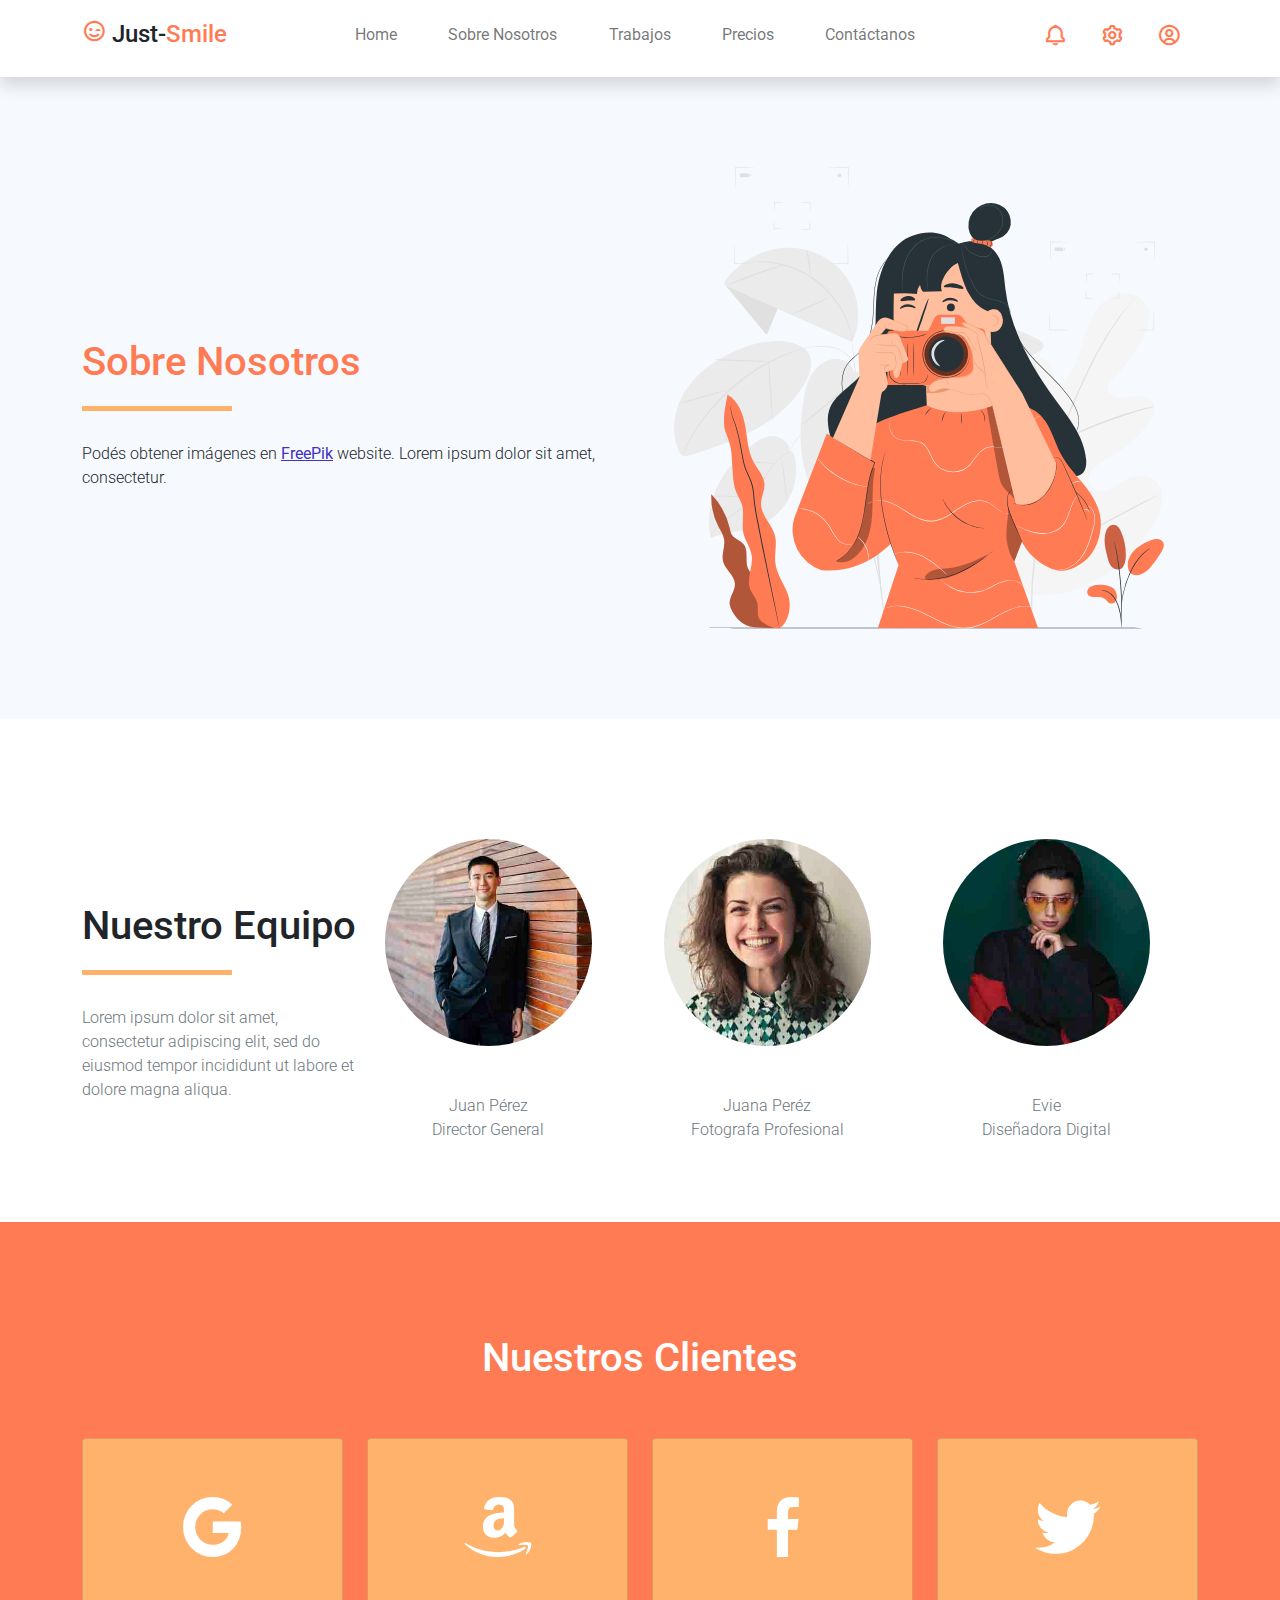
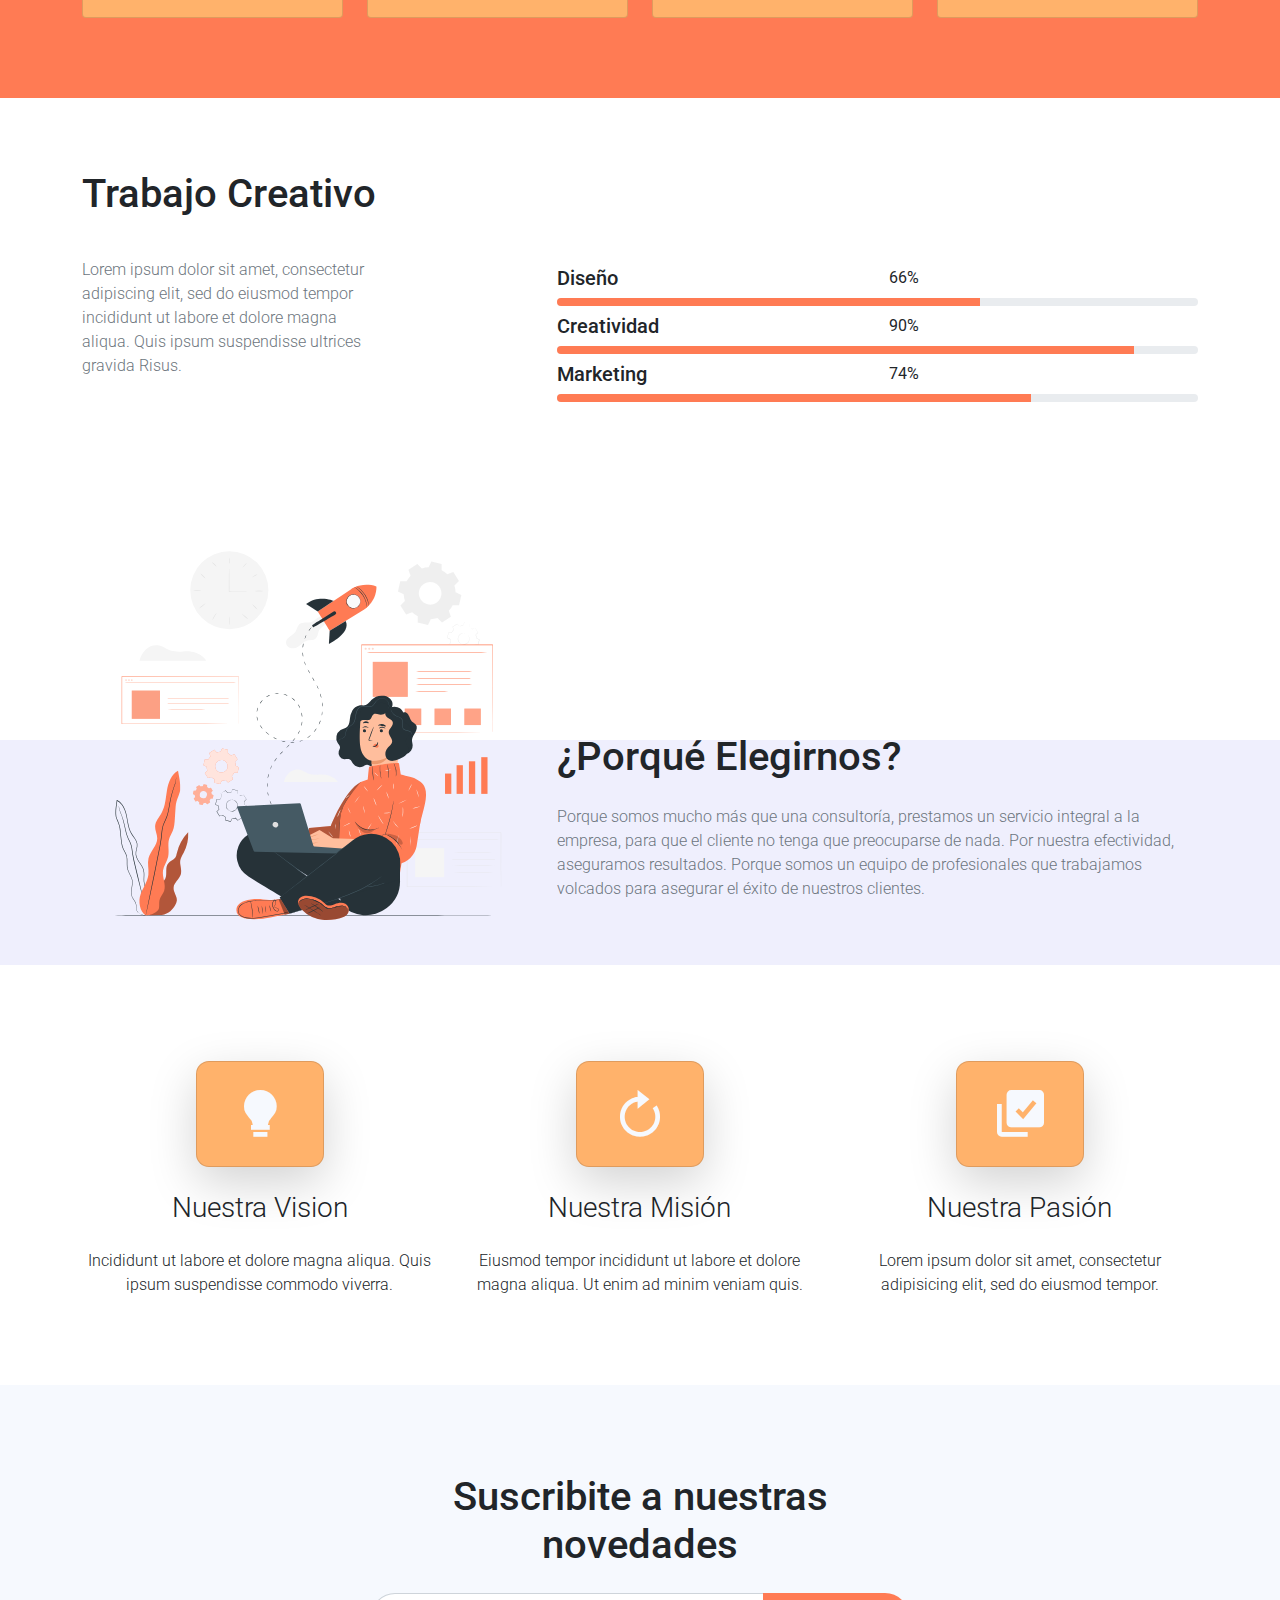
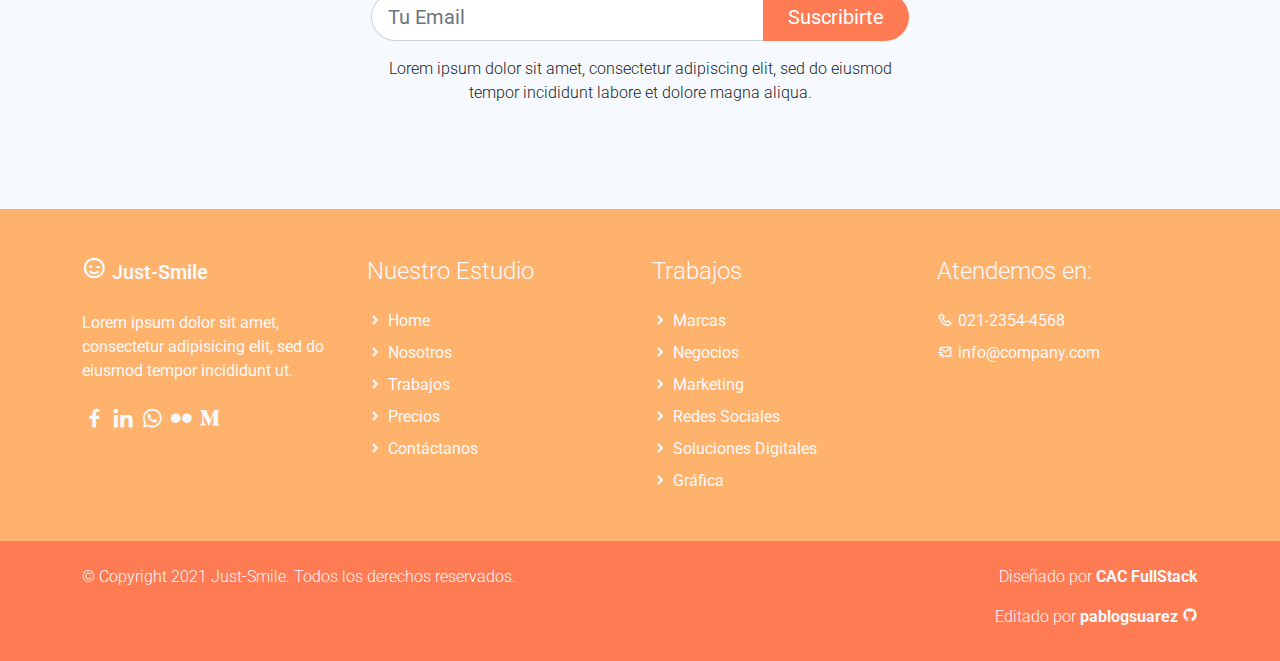
<file: about.html>
<!DOCTYPE html>
<html lang="es">

<head>
    <title>Just-Smile</title>
    <meta charset="utf-8">
    <meta name="viewport" content="width=device-width, initial-scale=1">
    <link rel="apple-touch-icon" href="assets/img/apple-icon.png">
    <link rel="shortcut icon" type="image/x-icon" href="assets/img/favicon.ico">
    <!-- Load Require CSS -->
    <link href="assets/css/bootstrap.min.css" rel="stylesheet">
    <!-- Font CSS -->
    <link href="assets/css/boxicon.min.css" rel="stylesheet">
    <link href="https://fonts.googleapis.com/css2?family=Open+Sans:wght@300;400;600&display=swap" rel="stylesheet">
    <link rel="stylesheet" href="assets/css/estilos.css">

</head>

<body>
    <!-- Header -->
    <nav id="main_nav" class="navbar navbar-expand-lg navbar-light bg-white shadow">

        <div class="container d-flex justify-content-between align-items-center">

            <a class="navbar-brand h1" href="index.html">

                <i class='bx bx-wink-smile bx-sm orange'></i>
                <span class="text-dark h4">Just-</span><span class="orange h4">Smile</span></a>

            <!--	boton de hamburguesa -->
            <button class="navbar-toggler border-0" type="button" data-bs-toggle="collapse"
                data-bs-target="#navbar-toggler-success" aria-controls="navbarSupportedContent" aria-expanded="false"
                aria-label="Toggle navigation">
                <span class="navbar-toggler-icon">
                </span>
            </button>
            <!------------------------------------------- Opciones del Menu		-->
            <div class="align-self-center collapse navbar-collapse flex-fill  d-lg-flex justify-content-lg-between"
                id="navbar-toggler-success">

                <div class="flex-fill mx-xl-5 mb-2">

                    <ul class="nav navbar-nav d-flex justify-content-between mx-xl-5 text-center text-dark">

                        <li class="nav-item">
                            <a class="nav-link btn-hover-orange rounded-pill px-3" href="index.html">Home</a>
                            <!-- px = padding y mx es el margin 
						rounded-pill =genera ese boton con bordes redondeados rounded-circle-->
                        </li>
                        <li class="nav-item">
                            <a class="nav-link btn-hover-orange rounded-pill px-3" href="about.html">Sobre
                                Nosotros</a>
                        </li>
                        <li class="nav-item">
                            <a class="nav-link btn-hover-orange rounded-pill px-3" href="work.html">Trabajos</a>
                        </li>
                        <li class="nav-item">
                            <a class="nav-link btn-hover-orange rounded-pill px-3" href="pricing.html">Precios</a>
                        </li>
                        <li class="nav-item">
                            <a class="nav-link btn-hover-orange rounded-pill px-3" href="contact.html">Contáctanos</a>
                        </li>
                    </ul>
                </div>

                <div class="navbar align-self-center d-flex">
                    <a class="nav-link" href="#"><i class='bx bx-bell bx-sm bx-tada-hover orange'></i></a>
                    <a class="nav-link" href="#"><i class='bx bx-cog bx-sm orange'></i></a>
                    <a class="nav-link" href="#"><i class='bx bx-user-circle bx-sm orange'></i></a>
                    <!--	https://iconify.design/icon-sets/bx/-->
                </div>
            </div>
        </div>
    </nav>
    <!-- Close Header -->


    <!-- Start Banner Hero -->
    <section class="bg-light w-100">
        <div class="container">
            <div class="row d-flex align-items-center py-5">
                <div class="col-lg-6 text-start">
                    <h1 class="h2 py-5 orange typo-space-line">Sobre Nosotros</h1>
                    <p class="light-300">
                        Podés obtener imágenes en <a rel="nofollow" href="http://freepik.com/"
                            target="_blank">FreePik</a> website. Lorem ipsum dolor sit amet, consectetur.
                    </p>
                </div>
                <div class="col-lg-6">
                    <img src="./assets/img/banner-img-02.svg">
                </div>
            </div>
        </div>
    </section>
    <!-- End Banner Hero -->


    <!-- Start Team Member -->
    <section class="container py-5">
        <div class="pt-5 pb-3 d-lg-flex align-items-center gx-5">

            <div class="col-lg-3">
                <h2 class="h2 py-5 typo-space-line">Nuestro Equipo</h2>
                <p class="text-muted light-300">
                    Lorem ipsum dolor sit amet, consectetur adipiscing elit,
                    sed do eiusmod tempor incididunt ut labore et dolore magna aliqua.
                </p>
            </div>

            <div class="col-lg-9 row">
                <div class="team-member col-md-4">
                    <img class="team-member-img img-fluid rounded-circle p-4" src="./assets/img/team-01.jpg"
                        alt="Card image">
                    <ul class="team-member-caption list-unstyled text-center pt-4 text-muted light-300">
                        <li>Juan Pérez</li>
                        <li>Director General</li>
                    </ul>
                </div>
                <div class="team-member col-md-4">
                    <img class="team-member-img img-fluid rounded-circle p-4" src="./assets/img/team-02.jpg"
                        alt="Card image">
                    <ul class="team-member-caption list-unstyled text-center pt-4 text-muted light-300">
                        <li>Juana Peréz</li>
                        <li>Fotografa Profesional</li>
                    </ul>
                </div>
                <div class="team-member col-md-4">
                    <img class="team-member-img img-fluid rounded-circle p-4" src="./assets/img/team-03.jpg"
                        alt="Card image">
                    <ul class="team-member-caption list-unstyled text-center pt-4 text-muted light-300">
                        <li>Evie</li>
                        <li>Diseñadora Digital</li>
                    </ul>
                </div>
            </div>

        </div>
    </section>
    <!-- End Team Member -->

    <!-- Start Our Partner -->
    <section class="bg-orange py-3">
        <div class="container py-5">
            <h2 class="h2 text-white text-center py-5">Nuestros Clientes</h2>
            <div class="row text-center">
                <div class="col-md-3 mb-3">
                    <div class="card partner-wap py-5">
                        <a href="#"><i class='display-1 text-white bx bxl-google'></i></a>
                    </div>
                </div>
                <div class="col-md-3 mb-3">
                    <div class="card partner-wap py-5">
                        <a href="#"><i class='display-1 bx text-white bxl-amazon bx-lg'></i></a>
                    </div>
                </div>
                <div class="col-md-3 mb-3">
                    <div class="card partner-wap py-5">
                        <a href="#"><i class='display-1 text-white bx bxl-facebook'></i></a>
                    </div>
                </div>
                <div class="col-md-3 mb-3">
                    <div class="card partner-wap py-5">
                        <a href="#"><i class='display-1 text-white bx bxl-twitter'></i></a>
                    </div>
                </div>
            </div>
        </div>
    </section>
    <!--End Our Partner-->

    <!-- Start Progress -->
    <section class="bg-white py-5">
        <div class="container my-4">

            <h1 class="creative-heading h2 pb-3">Trabajo Creativo</h1>

            <div class="creative-content row py-3">
                <div class="col-md-5">
                    <p class="text-muted col-lg-8 light-300">Lorem ipsum dolor sit amet, consectetur adipiscing elit,
                        sed do eiusmod tempor incididunt ut labore et dolore magna aliqua. Quis ipsum suspendisse
                        ultrices gravida Risus.
                    </p>
                </div>
                <div class="creative-progress col-md-7">

                    <div class="row mt-4 mt-sm-2">
                        <div class="col-6">
                            <h4 class="h5">Diseño</h4>
                        </div>
                        <div class="col-6 text-right">66%</div>
                    </div>
                    <div class="progress">
                        <div class="progress-bar bg-orange" role="progressbar" style="width: 66%" aria-valuenow="66"
                            aria-valuemin="0" aria-valuemax="100"></div>
                    </div>

                    <div class="row mt-4 mt-sm-2">
                        <div class="col-6">
                            <h4 class="h5">Creatividad</h4>
                        </div>
                        <div class="col-6 text-right">90%</div>
                    </div>
                    <div class="progress">
                        <div class="progress-bar bg-orange" role="progressbar" style="width: 90%" aria-valuenow="90"
                            aria-valuemin="0" aria-valuemax="100"></div>
                    </div>


                    <div class="row mt-4 mt-sm-2">
                        <div class="col-6">
                            <h4 class="h5">Marketing</h4>
                        </div>
                        <div class="col-6 text-right">74%</div>
                    </div>
                    <div class="progress">
                        <div class="progress-bar bg-orange" role="progressbar" style="width: 74%" aria-valuenow="74"
                            aria-valuemin="0" aria-valuemax="100"></div>
                    </div>

                </div>
            </div>
        </div>
    </section>
    <!-- End Progress -->

    <!-- Start Choice -->
    <section class="why-us banner-bg bg-light">
        <div class="container my-4">
            <div class="row">
                <div class="banner-img col-lg-5">
                    <img src="./assets/img/work.svg" class="rounded img-fluid" alt="">
                </div>
                <div class="banner-content col-lg-7 align-self-end">
                    <h2 class="h2 pb-3">¿Porqué Elegirnos?</h2>
                    <p class="text-muted pb-5 light-300">Porque somos mucho más que una consultoría, prestamos un
                        servicio integral a la empresa, para que el cliente no tenga que preocuparse de nada.
                        Por nuestra efectividad, aseguramos resultados.
                        Porque somos un equipo de profesionales que trabajamos volcados para asegurar el éxito de
                        nuestros clientes.
                    </p>
                </div>
            </div>
        </div>
    </section>
    <!-- End Choice -->

    <!-- Start Aim -->
    <section class="banner-bg bg-white py-5">
        <div class="container my-4">
            <div class="row text-center">

                <div class="objective col-lg-4">
                    <div class="objective-icon card m-auto py-4 mb-2 mb-sm-4 bg-light-orange shadow-lg">
                        <i class="display-4 bx bxs-bulb text-light"></i>
                    </div>
                    <h2 class="objective-heading h3 mb-2 mb-sm-4 light-300">Nuestra Vision</h2>
                    <p class="light-300">
                        Incididunt ut labore et dolore magna aliqua. Quis ipsum suspendisse commodo viverra.
                    </p>
                </div>

                <div class="objective col-lg-4 mt-sm-0 mt-4">
                    <div class="objective-icon card m-auto py-4 mb-2 mb-sm-4 bg-light-orange shadow-lg">
                        <i class='display-4 bx bx-revision text-light'></i>
                    </div>
                    <h2 class="objective-heading h3 mb-2 mb-sm-4 light-300">Nuestra Misión</h2>
                    <p class="light-300">
                        Eiusmod tempor incididunt ut labore et dolore magna aliqua.
                        Ut enim ad minim veniam quis.
                    </p>
                </div>

                <div class="objective col-lg-4 mt-sm-0 mt-4">
                    <div class="objective-icon card m-auto py-4 mb-2 mb-sm-4 bg-light-orange shadow-lg">
                        <i class="display-4 bx bxs-select-multiple text-light"></i>
                    </div>
                    <h2 class="objective-heading h3 mb-2 mb-sm-4 light-300">Nuestra Pasión</h2>
                    <p class="light-300">
                        Lorem ipsum dolor sit amet, consectetur adipisicing elit,
                        sed do eiusmod tempor.
                    </p>
                </div>

            </div>
        </div>
    </section>
    <!-- End Aim -->

    <!-- Start Contact -->
    <section class="banner-bg bg-light py-5">
        <div class="container">
            <div class="row">
                <div class="col-lg-6 mx-auto my-4 p-3">
                    <form action="#" method="get">
                        <h1 class="h2 text-center">Suscribite a nuestras novedades</h1>
                        <div class="input-group py-3">

                            <input name="email" type="mail"
                                class="form-control form-control-lg rounded-pill rounded-end" id="email"
                                placeholder="Tu Email" aria-label="Tu Email" required>
                            <button class="btn bg-orange text-white btn-lg rounded-pill rounded-start px-lg-4"
                                type="submit">Suscribirte</button>
                        </div>
                        <p class="text-center light-300">Lorem ipsum dolor sit amet, consectetur adipiscing elit, sed do
                            eiusmod tempor incididunt labore et dolore magna aliqua.</p>
                    </form>
                </div>
            </div>
        </div>
    </section>
    <!-- End Contact -->


    <!-- Start Footer -->
    <footer class="bg-light-orange pt-4">
        <div class="container">
            <div class="row py-4">

                <div class="col-lg-3 col-12 align-left">
                    <a class="navbar-brand" href="index.html">
                        <i class='bx bx-wink-smile bx-sm text-light'></i>
                        <span class="text-light h5">Just-</span><span class="text-light h5 semi-bold-600">Smile</span>
                    </a>
                    <p class="text-light my-lg-4 my-2">
                        Lorem ipsum dolor sit amet, consectetur adipisicing elit,
                        sed do eiusmod tempor incididunt ut.
                    </p>
                    <ul class="list-inline footer-icons light-300">
                        <li class="list-inline-item m-0">
                            <a class="text-light" target="_blank" href="http://facebook.com/">
                                <i class='bx bxl-facebook bx-sm'></i>
                            </a>
                        </li>
                        <li class="list-inline-item m-0">
                            <a class="text-light" target="_blank" href="https://www.linkedin.com/">
                                <i class='bx bxl-linkedin bx-sm'></i>
                            </a>
                        </li>
                        <li class="list-inline-item m-0">
                            <a class="text-light" target="_blank" href="https://www.whatsapp.com/">
                                <i class='bx bxl-whatsapp bx-sm'></i>
                            </a>
                        </li>
                        <li class="list-inline-item m-0">
                            <a class="text-light" target="_blank" href="https://www.flickr.com/">
                                <i class='bx bxl-flickr bx-sm'></i>
                            </a>
                        </li>
                        <li class="list-inline-item m-0">
                            <a class="text-light" target="_blank" href="https://www.medium.com/">
                                <i class='bx bxl-medium bx-sm'></i>
                            </a>
                        </li>
                    </ul>
                </div>

                <div class="col-lg-3 col-md-4 my-sm-0 mt-4">
                    <h3 class="h4 pb-lg-3 text-light light-300">Nuestro Estudio</h2>
                        <ul class="list-unstyled text-light light-300">
                            <li class="pb-2">
                                <i class='bx-fw bx bxs-chevron-right bx-xs'></i><a
                                    class="text-decoration-none text-light" href="index.html">Home</a>
                            </li>
                            <li class="pb-2">
                                <i class='bx-fw bx bxs-chevron-right bx-xs'></i><a
                                    class="text-decoration-none text-light py-1" href="about.html">Nosotros</a>
                            </li>
                            <li class="pb-2">
                                <i class='bx-fw bx bxs-chevron-right bx-xs'></i><a
                                    class="text-decoration-none text-light py-1" href="work.html">Trabajos</a>
                            </li>
                            <li class="pb-2">
                                <i class='bx-fw bx bxs-chevron-right bx-xs'></i></i><a
                                    class="text-decoration-none text-light py-1" href="pricing.html">Precios</a>
                            </li>
                            <li class="pb-2">
                                <i class='bx-fw bx bxs-chevron-right bx-xs'></i><a
                                    class="text-decoration-none text-light py-1" href="contact.html">Contáctanos</a>
                            </li>
                        </ul>
                </div>

                <div class="col-lg-3 col-md-4 my-sm-0 mt-4">
                    <h2 class="h4 pb-lg-3 text-light light-300">Trabajos</h2>
                    <ul class="list-unstyled text-light light-300">
                        <li class="pb-2">
                            <i class='bx-fw bx bxs-chevron-right bx-xs'></i><a
                                class="text-decoration-none text-light py-1" href="#">Marcas</a>
                        </li>
                        <li class="pb-2">
                            <i class='bx-fw bx bxs-chevron-right bx-xs'></i><a
                                class="text-decoration-none text-light py-1" href="#">Negocios</a>
                        </li>
                        <li class="pb-2">
                            <i class='bx-fw bx bxs-chevron-right bx-xs'></i><a
                                class="text-decoration-none text-light py-1" href="#">Marketing</a>
                        </li>
                        <li class="pb-2">
                            <i class='bx-fw bx bxs-chevron-right bx-xs'></i><a
                                class="text-decoration-none text-light py-1" href="#">Redes Sociales</a>
                        </li>
                        <li class="pb-2">
                            <i class='bx-fw bx bxs-chevron-right bx-xs'></i><a
                                class="text-decoration-none text-light py-1" href="#">Soluciones Digitales</a>
                        </li>
                        <li class="pb-2">
                            <i class='bx-fw bx bxs-chevron-right bx-xs'></i><a
                                class="text-decoration-none text-light py-1" href="#">Gráfica</a>
                        </li>
                    </ul>
                </div>

                <div class="col-lg-3 col-md-4 my-sm-0 mt-4">
                    <h2 class="h4 pb-lg-3 text-light light-300">Atendemos en:</h2>
                    <ul class="list-unstyled text-light light-300">
                        <li class="pb-2">
                            <i class='bx-fw bx bx-phone bx-xs'></i><a class="text-decoration-none text-light py-1"
                                href="tel:010-020-0340">021-2354-4568</a>
                        </li>
                        <li class="pb-2">
                            <i class='bx-fw bx bx-mail-send bx-xs'></i><a class="text-decoration-none text-light py-1"
                                href="mailto:info@company.com">info@company.com</a>
                        </li>
                    </ul>
                </div>

            </div>
        </div>

        <div class="w-100 bg-orange py-3">
            <div class="container">
                <div class="row pt-2">
                    <div class="col-lg-6 col-sm-12">
                        <p class="text-lg-start text-center text-light light-300">
                            © Copyright 2021 Just-Smile. Todos los derechos reservados.
                        </p>
                    </div>
                    <div class="col-lg-6 col-sm-12">
                        <p class="text-lg-end text-center text-light light-300">
                            Diseñado por <a rel="sponsored" class="text-decoration-none text-light"
                                href="https://cursophp.com.ar/" target="_blank"><strong>CAC FullStack</strong></a>
                        </p>
                    </div>
                    <div class="col-lg-12 col-sm-12">
                        <p class="text-lg-end text-center text-light light-300">
                            Editado por <a rel="sponsored" class="text-decoration-none text-light"
                                href="https://github.com/pablogsuarez" target="_blank"><strong>pablogsuarez</strong></a>
                            <i class='bx bxl-github bx-xs'></i>
                        </p>
                    </div>
                </div>
            </div>
        </div>

    </footer>
    <!-- End Footer -->



    <!-- Bootstrap -->
    <script src="assets/js/bootstrap.bundle.min.js"></script>


</body>

</html>
</file>
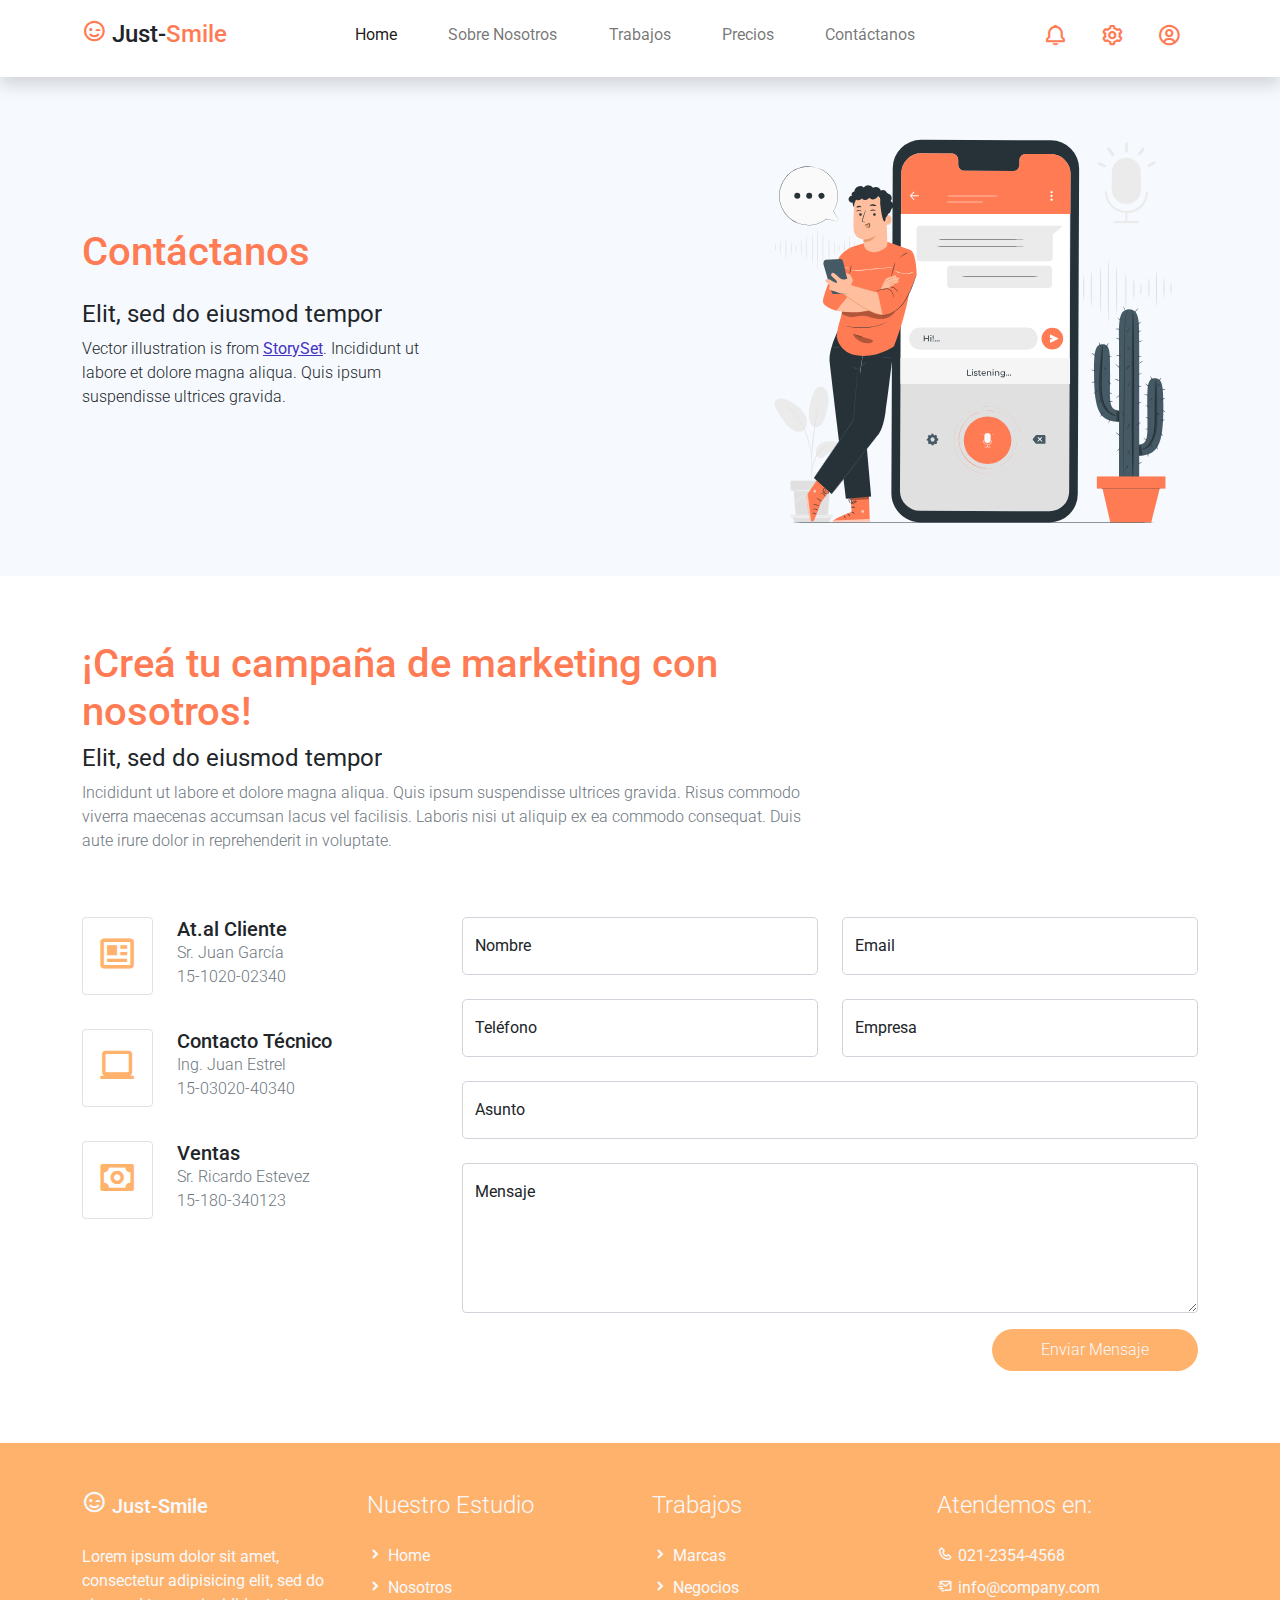
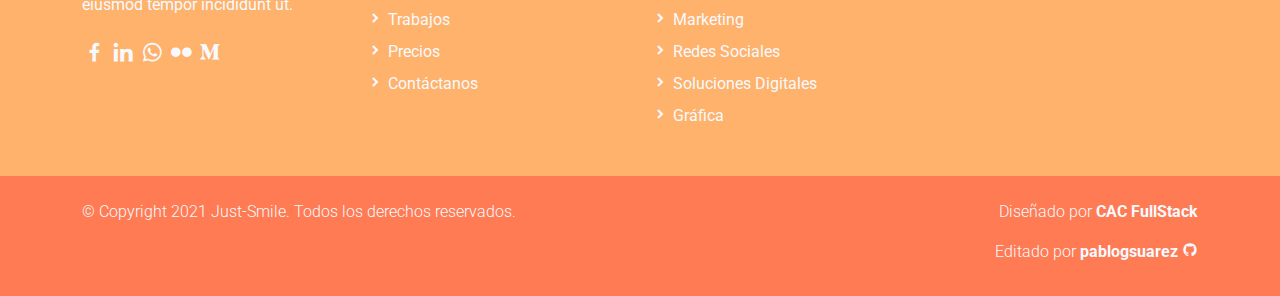
<file: contact.html>
<!DOCTYPE html>
<html lang="es">

<head>
    <title>Just-Smile</title>
    <meta charset="utf-8">
    <meta name="viewport" content="width=device-width, initial-scale=1">
    <link rel="apple-touch-icon" href="assets/img/apple-icon.png">
    <link rel="shortcut icon" type="image/x-icon" href="assets/img/favicon.ico">
    <!-- Load Require CSS -->
    <link href="assets/css/bootstrap.min.css" rel="stylesheet">
    <!-- Font CSS -->
    <link href="assets/css/boxicon.min.css" rel="stylesheet">
    <link href="https://fonts.googleapis.com/css2?family=Open+Sans:wght@300;400;600&display=swap" rel="stylesheet">
    <!-- carga CSS -->
    <link rel="stylesheet" href="assets/css/estilos.css">

</head>

<body>
    <!-- Header -->
    <nav id="main_nav" class="navbar navbar-expand-lg navbar-light bg-white shadow">

        <div class="container d-flex justify-content-between align-items-center">

            <a class="navbar-brand h1" href="index.html">

                <i class='bx bx-wink-smile bx-sm orange'></i>
                <span class="text-dark h4">Just-</span><span class="orange h4">Smile</span></a>

            <!--	boton de hamburguesa -->
            <button class="navbar-toggler border-0" type="button" data-bs-toggle="collapse"
                data-bs-target="#navbar-toggler-success" aria-controls="navbarSupportedContent" aria-expanded="false"
                aria-label="Toggle navigation">
                <span class="navbar-toggler-icon">
                </span>
            </button>
            <!------------------------------------------- Opciones del Menu		-->
            <div class="align-self-center collapse navbar-collapse flex-fill  d-lg-flex justify-content-lg-between"
                id="navbar-toggler-success">

                <div class="flex-fill mx-xl-5 mb-2">

                    <ul class="nav navbar-nav d-flex justify-content-between mx-xl-5 text-center text-dark">

                        <li class="nav-item">
                            <a class="nav-link btn-hover-orange active rounded-pill px-3" href="index.html">Home</a>
                            <!-- px = padding y mx es el margin 
						rounded-pill =genera ese boton con bordes redondeados rounded-circle-->
                        </li>
                        <li class="nav-item">
                            <a class="nav-link btn-hover-orange rounded-pill px-3" href="about.html">Sobre
                                Nosotros</a>
                        </li>
                        <li class="nav-item">
                            <a class="nav-link btn-hover-orange rounded-pill px-3" href="work.html">Trabajos</a>
                        </li>
                        <li class="nav-item">
                            <a class="nav-link btn-hover-orange rounded-pill px-3" href="pricing.html">Precios</a>
                        </li>
                        <li class="nav-item">
                            <a class="nav-link btn-hover-orange rounded-pill px-3" href="contact.html">Contáctanos</a>
                        </li>
                    </ul>
                </div>

                <div class="navbar align-self-center d-flex">
                    <a class="nav-link" href="#"><i class='bx bx-bell bx-sm bx-tada-hover orange'></i></a>
                    <a class="nav-link" href="#"><i class='bx bx-cog bx-sm orange'></i></a>
                    <a class="nav-link" href="#"><i class='bx bx-user-circle bx-sm orange'></i></a>
                    <!--	https://iconify.design/icon-sets/bx/-->
                </div>
            </div>
        </div>
    </nav>
    <!-- Close Header -->


    <!-- Start Banner Hero -->
    <section class="bg-light">
        <div class="container py-4">
            <div class="row align-items-center justify-content-between">
                <div class="contact-header col-lg-4">
                    <h1 class="h2 pb-3 orange">Contáctanos</h1>
                    <h3 class="h4 regular-400">Elit, sed do eiusmod tempor</h3>
                    <p class="light-300">
                        Vector illustration is from <a rel="nofollow" href="https://storyset.com/"
                            target="_blank">StorySet</a>.
                        Incididunt ut labore et dolore magna aliqua. Quis ipsum suspendisse ultrices gravida.
                    </p>
                </div>
                <div class="contact-img col-lg-5 align-items-end col-md-4">
                    <img src="./assets/img/banner-img-01.svg">
                </div>
            </div>
        </div>
    </section>
    <!-- End Banner Hero -->


    <!-- Start Contact -->
    <section class="container py-5">

        <h1 class="col-12 col-xl-8 h2 text-left orange pt-3">¡Creá tu campaña de marketing con nosotros!</h1>
        <h2 class="col-12 col-xl-8 h4 text-left regular-400">Elit, sed do eiusmod tempor </h2>
        <p class="col-12 col-xl-8 text-left text-muted pb-5 light-300">
            Incididunt ut labore et dolore magna aliqua. Quis ipsum suspendisse ultrices
            gravida. Risus commodo viverra maecenas accumsan lacus vel facilisis. Laboris
            nisi ut aliquip ex ea commodo consequat. Duis aute irure dolor in reprehenderit
            in voluptate.
        </p>

        <div class="row pb-4">
            <div class="col-lg-4">

                <div class="contact row mb-4">
                    <div class="contact-icon col-lg-3 col-3">
                        <div class="py-3 mb-2 text-center border rounded light-orange">
                            <i class='display-6 bx bx-news'></i>
                        </div>
                    </div>
                    <ul class="contact-info list-unstyled col-lg-9 col-9  light-300">
                        <li class="h5 mb-0">At.al Cliente</li>
                        <li class="text-muted">Sr. Juan García</li>
                        <li class="text-muted">15-1020-02340</li>
                    </ul>
                </div>

                <div class="contact row mb-4">
                    <div class="contact-icon col-lg-3 col-3">
                        <div class="border py-3 mb-2 text-center border rounded light-orange">
                            <i class='bx bx-laptop display-6'></i>
                        </div>
                    </div>
                    <ul class="contact-info list-unstyled col-lg-9 col-9 light-300">
                        <li class="h5 mb-0">Contacto Técnico</li>
                        <li class="text-muted">Ing. Juan Estrel</li>
                        <li class="text-muted">15-03020-40340</li>
                    </ul>
                </div>

                <div class="contact row mb-4">
                    <div class="contact-icon col-lg-3 col-3">
                        <div class="border py-3 mb-2 text-center border rounded light-orange">
                            <i class='bx bx-money display-6'></i>
                        </div>
                    </div>
                    <ul class="contact-info list-unstyled col-lg-9 col-9 light-300">
                        <li class="h5 mb-0">Ventas</li>
                        <li class="text-muted">Sr. Ricardo Estevez</li>
                        <li class="text-muted">15-180-340123</li>
                    </ul>
                </div>

            </div>


            <!-- Start Contact Form -->
            <div class="col-lg-8 ">
                <form class="contact-form row" method="post" action="#" role="form">

                    <div class="col-lg-6 mb-4">
                        <div class="form-floating">
                            <input type="text" class="form-control form-control-lg light-300" id="floatingname"
                                name="inputname" placeholder="Name">
                            <label for="floatingname light-300">Nombre</label>
                        </div>
                    </div><!-- End Input Name -->

                    <div class="col-lg-6 mb-4">
                        <div class="form-floating">
                            <input type="text" class="form-control form-control-lg light-300" id="floatingemail"
                                name="inputemail" placeholder="Email">
                            <label for="floatingemail light-300">Email</label>
                        </div>
                    </div><!-- End Input Email -->

                    <div class="col-lg-6 mb-4">
                        <div class="form-floating">
                            <input type="text" class="form-control form-control-lg light-300" id="floatingphone"
                                name="inputphone" placeholder="Phone">
                            <label for="floatingphone light-300">Teléfono</label>
                        </div>
                    </div><!-- End Input Phone -->

                    <div class="col-lg-6 mb-4">
                        <div class="form-floating">
                            <input type="text" class="form-control form-control-lg light-300" id="floatingcompany"
                                name="inputcompany" placeholder="Company Name">
                            <label for="floatingcompany light-300">Empresa</label>
                        </div>
                    </div><!-- End Input Company Name -->

                    <div class="col-12">
                        <div class="form-floating mb-4">
                            <input type="text" class="form-control form-control-lg light-300" id="floatingsubject"
                                name="inputsubject" placeholder="Subject">
                            <label for="floatingsubject light-300">Asunto</label>
                        </div>
                    </div><!-- End Input Subject -->

                    <div class="col-12">
                        <div class="form-floating mb-3">
                            <textarea class="form-control light-300" rows="8" placeholder="Message"
                                id="floatingtextarea"></textarea>
                            <label for="floatingtextarea light-300">Mensaje</label>
                        </div>
                    </div><!-- End Textarea Message -->

                    <div class="col-md-12 col-12 m-auto text-end">
                        <button type="submit"
                            class="btn bg-light-orange rounded-pill px-md-5 px-4 py-2 radius-0 text-light light-300">Enviar
                            Mensaje</button>
                    </div>

                </form>
            </div>
            <!-- End Contact Form -->


        </div>
    </section>
    <!-- End Contact -->


    <!-- Start Footer -->
    <footer class="bg-light-orange pt-4">
        <div class="container">
            <div class="row py-4">

                <div class="col-lg-3 col-12 align-left">
                    <a class="navbar-brand" href="index.html">
                        <i class='bx bx-wink-smile bx-sm text-light'></i>
                        <span class="text-light h5">Just-</span><span class="text-light h5 semi-bold-600">Smile</span>
                    </a>
                    <p class="text-light my-lg-4 my-2">
                        Lorem ipsum dolor sit amet, consectetur adipisicing elit,
                        sed do eiusmod tempor incididunt ut.
                    </p>
                    <ul class="list-inline footer-icons light-300">
                        <li class="list-inline-item m-0">
                            <a class="text-light" target="_blank" href="http://facebook.com/">
                                <i class='bx bxl-facebook bx-sm'></i>
                            </a>
                        </li>
                        <li class="list-inline-item m-0">
                            <a class="text-light" target="_blank" href="https://www.linkedin.com/">
                                <i class='bx bxl-linkedin bx-sm'></i>
                            </a>
                        </li>
                        <li class="list-inline-item m-0">
                            <a class="text-light" target="_blank" href="https://www.whatsapp.com/">
                                <i class='bx bxl-whatsapp bx-sm'></i>
                            </a>
                        </li>
                        <li class="list-inline-item m-0">
                            <a class="text-light" target="_blank" href="https://www.flickr.com/">
                                <i class='bx bxl-flickr bx-sm'></i>
                            </a>
                        </li>
                        <li class="list-inline-item m-0">
                            <a class="text-light" target="_blank" href="https://www.medium.com/">
                                <i class='bx bxl-medium bx-sm'></i>
                            </a>
                        </li>
                    </ul>
                </div>

                <div class="col-lg-3 col-md-4 my-sm-0 mt-4">
                    <h3 class="h4 pb-lg-3 text-light light-300">Nuestro Estudio</h2>
                        <ul class="list-unstyled text-light light-300">
                            <li class="pb-2">
                                <i class='bx-fw bx bxs-chevron-right bx-xs'></i><a
                                    class="text-decoration-none text-light" href="index.html">Home</a>
                            </li>
                            <li class="pb-2">
                                <i class='bx-fw bx bxs-chevron-right bx-xs'></i><a
                                    class="text-decoration-none text-light py-1" href="about.html">Nosotros</a>
                            </li>
                            <li class="pb-2">
                                <i class='bx-fw bx bxs-chevron-right bx-xs'></i><a
                                    class="text-decoration-none text-light py-1" href="work.html">Trabajos</a>
                            </li>
                            <li class="pb-2">
                                <i class='bx-fw bx bxs-chevron-right bx-xs'></i></i><a
                                    class="text-decoration-none text-light py-1" href="pricing.html">Precios</a>
                            </li>
                            <li class="pb-2">
                                <i class='bx-fw bx bxs-chevron-right bx-xs'></i><a
                                    class="text-decoration-none text-light py-1" href="contact.html">Contáctanos</a>
                            </li>
                        </ul>
                </div>

                <div class="col-lg-3 col-md-4 my-sm-0 mt-4">
                    <h2 class="h4 pb-lg-3 text-light light-300">Trabajos</h2>
                    <ul class="list-unstyled text-light light-300">
                        <li class="pb-2">
                            <i class='bx-fw bx bxs-chevron-right bx-xs'></i><a
                                class="text-decoration-none text-light py-1" href="#">Marcas</a>
                        </li>
                        <li class="pb-2">
                            <i class='bx-fw bx bxs-chevron-right bx-xs'></i><a
                                class="text-decoration-none text-light py-1" href="#">Negocios</a>
                        </li>
                        <li class="pb-2">
                            <i class='bx-fw bx bxs-chevron-right bx-xs'></i><a
                                class="text-decoration-none text-light py-1" href="#">Marketing</a>
                        </li>
                        <li class="pb-2">
                            <i class='bx-fw bx bxs-chevron-right bx-xs'></i><a
                                class="text-decoration-none text-light py-1" href="#">Redes Sociales</a>
                        </li>
                        <li class="pb-2">
                            <i class='bx-fw bx bxs-chevron-right bx-xs'></i><a
                                class="text-decoration-none text-light py-1" href="#">Soluciones Digitales</a>
                        </li>
                        <li class="pb-2">
                            <i class='bx-fw bx bxs-chevron-right bx-xs'></i><a
                                class="text-decoration-none text-light py-1" href="#">Gráfica</a>
                        </li>
                    </ul>
                </div>

                <div class="col-lg-3 col-md-4 my-sm-0 mt-4">
                    <h2 class="h4 pb-lg-3 text-light light-300">Atendemos en:</h2>
                    <ul class="list-unstyled text-light light-300">
                        <li class="pb-2">
                            <i class='bx-fw bx bx-phone bx-xs'></i><a class="text-decoration-none text-light py-1"
                                href="tel:010-020-0340">021-2354-4568</a>
                        </li>
                        <li class="pb-2">
                            <i class='bx-fw bx bx-mail-send bx-xs'></i><a class="text-decoration-none text-light py-1"
                                href="mailto:info@company.com">info@company.com</a>
                        </li>
                    </ul>
                </div>

            </div>
        </div>

        <div class="w-100 bg-orange py-3">
            <div class="container">
                <div class="row pt-2">
                    <div class="col-lg-6 col-sm-12">
                        <p class="text-lg-start text-center text-light light-300">
                            © Copyright 2021 Just-Smile. Todos los derechos reservados.
                        </p>
                    </div>
                    <div class="col-lg-6 col-sm-12">
                        <p class="text-lg-end text-center text-light light-300">
                            Diseñado por <a rel="sponsored" class="text-decoration-none text-light"
                                href="https://cursophp.com.ar/" target="_blank"><strong>CAC FullStack</strong></a>
                        </p>
                    </div>
                    <div class="col-lg-12 col-sm-12">
                        <p class="text-lg-end text-center text-light light-300">
                            Editado por <a rel="sponsored" class="text-decoration-none text-light"
                                href="https://github.com/pablogsuarez" target="_blank"><strong>pablogsuarez</strong></a>
                            <i class='bx bxl-github bx-xs'></i>
                        </p>
                    </div>
                </div>
            </div>
        </div>

    </footer>
    <!-- End Footer -->



    <!-- Bootstrap -->
    <script src="assets/js/bootstrap.bundle.min.js"></script>


</body>

</html>
</file>
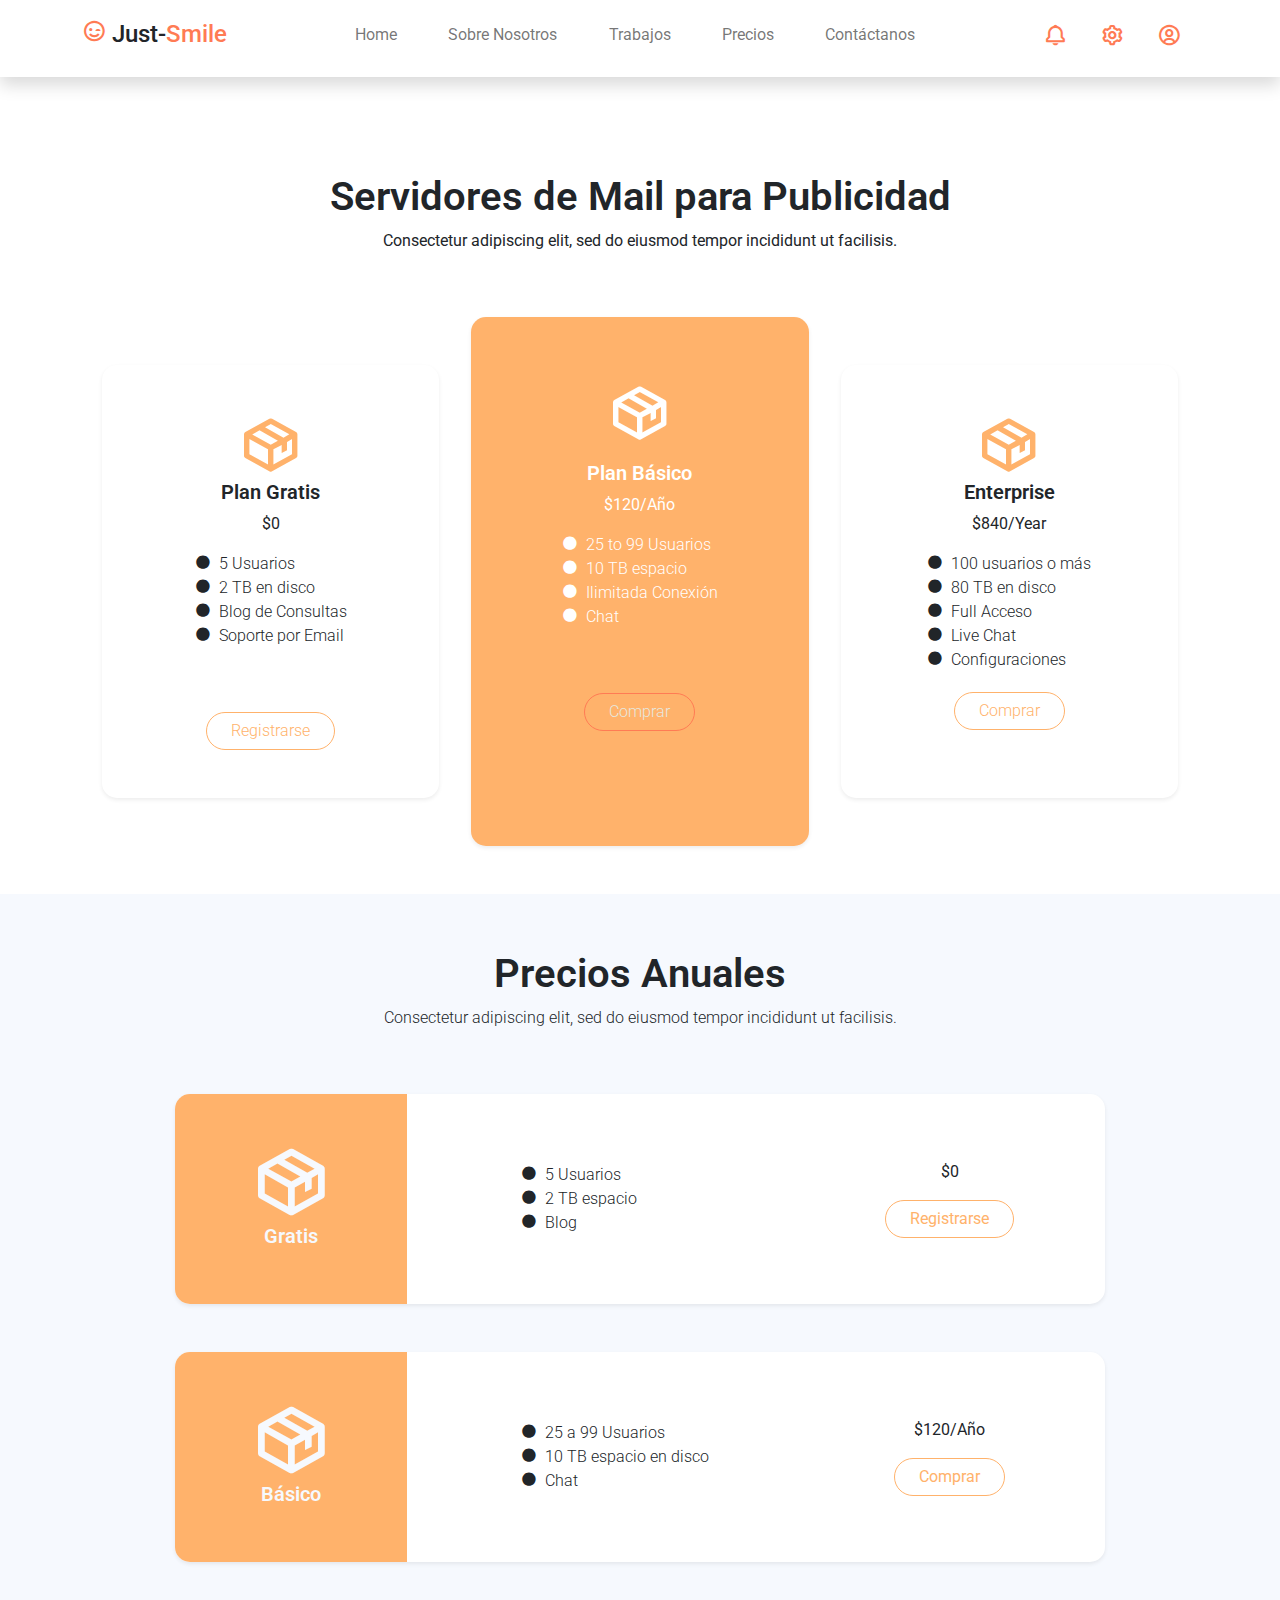
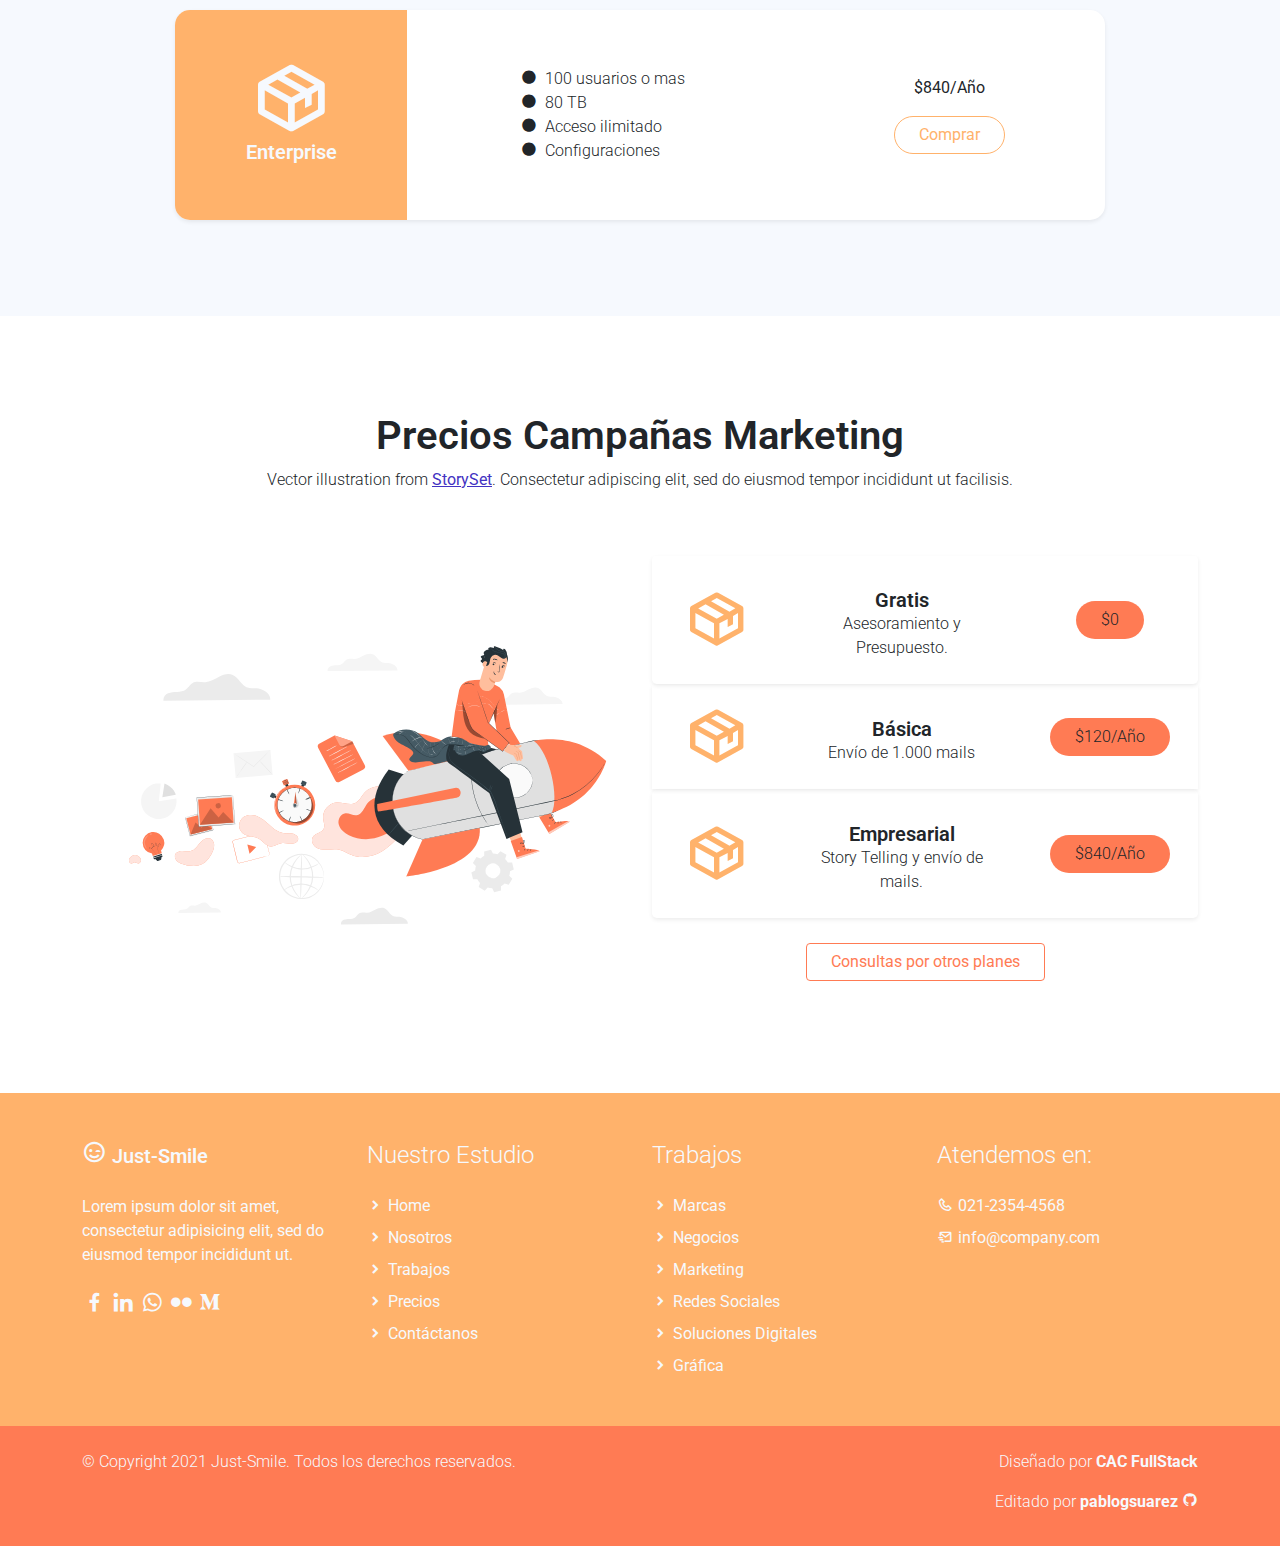
<file: pricing.html>
<!DOCTYPE html>
<html lang="es">

<head>
    <title>Just-Smile</title>
    <meta charset="utf-8">
    <meta name="viewport" content="width=device-width, initial-scale=1">
    <link rel="apple-touch-icon" href="assets/img/apple-icon.png">
    <link rel="shortcut icon" type="image/x-icon" href="assets/img/favicon.ico">
    <!-- Load Require CSS -->
    <link href="assets/css/bootstrap.min.css" rel="stylesheet">
    <!-- Font CSS -->
    <link href="assets/css/boxicon.min.css" rel="stylesheet">
    <link href="https://fonts.googleapis.com/css2?family=Open+Sans:wght@300;400;600&display=swap" rel="stylesheet">
    <!-- carga CSS -->
    <link rel="stylesheet" href="assets/css/estilos.css">
</head>

<body>
    <!-- Header -->
    <nav id="main_nav" class="navbar navbar-expand-lg navbar-light bg-white shadow">

        <div class="container d-flex justify-content-between align-items-center">

            <a class="navbar-brand h1" href="index.html">

                <i class='bx bx-wink-smile bx-sm orange'></i>
                <span class="text-dark h4">Just-</span><span class="orange h4">Smile</span></a>

            <!--	boton de hamburguesa -->
            <button class="navbar-toggler border-0" type="button" data-bs-toggle="collapse"
                data-bs-target="#navbar-toggler-success" aria-controls="navbarSupportedContent" aria-expanded="false"
                aria-label="Toggle navigation">
                <span class="navbar-toggler-icon">
                </span>
            </button>
            <!------------------------------------------- Opciones del Menu		-->
            <div class="align-self-center collapse navbar-collapse flex-fill  d-lg-flex justify-content-lg-between"
                id="navbar-toggler-success">

                <div class="flex-fill mx-xl-5 mb-2">

                    <ul class="nav navbar-nav d-flex justify-content-between mx-xl-5 text-center text-dark">

                        <li class="nav-item">
                            <a class="nav-link btn-hover-orange rounded-pill px-3" href="index.html">Home</a>
                            <!-- px = padding y mx es el margin 
						rounded-pill =genera ese boton con bordes redondeados rounded-circle-->
                        </li>
                        <li class="nav-item">
                            <a class="nav-link btn-hover-orange rounded-pill px-3" href="about.html">Sobre
                                Nosotros</a>
                        </li>
                        <li class="nav-item">
                            <a class="nav-link btn-hover-orange rounded-pill px-3" href="work.html">Trabajos</a>
                        </li>
                        <li class="nav-item">
                            <a class="nav-link btn-hover-orange rounded-pill px-3" href="pricing.html">Precios</a>
                        </li>
                        <li class="nav-item">
                            <a class="nav-link btn-hover-orange rounded-pill px-3" href="contact.html">Contáctanos</a>
                        </li>
                    </ul>
                </div>

                <div class="navbar align-self-center d-flex">
                    <a class="nav-link" href="#"><i class='bx bx-bell bx-sm bx-tada-hover orange'></i></a>
                    <a class="nav-link" href="#"><i class='bx bx-cog bx-sm orange'></i></a>
                    <a class="nav-link" href="#"><i class='bx bx-user-circle bx-sm orange'></i></a>
                    <!--	https://iconify.design/icon-sets/bx/-->
                </div>
            </div>
        </div>
    </nav>
    <!-- Close Header -->


    <!-- Start pricing -->
    <div class="container-lg py-5">
        <div class="col-md-12 m-auto text-center py-5">
            <h1 class="pricing-header h2 semi-bold-600">Servidores de Mail para Publicidad</h1>
            <p class="pricing-footer">
                Consectetur adipiscing elit, sed do eiusmod tempor incididunt ut facilisis.
            </p>
        </div>


        <div class="row px-lg-3">


            <div class="col-md-4 pb-5 pt-sm-0 mt-5 px-xl-3">
                <div class="pricing-table card h-100 shadow-sm border-0 py-5">
                    <div class="pricing-table-body card-body rounded-pill text-center align-self-center p-md-0">
                        <i class="pricing-table-icon display-3 bx bx-package light-orange"></i>
                        <h2 class="pricing-table-heading h5 semi-bold-600">Plan Gratis</h2>
                        <p>$0</p>
                        <ul class="pricing-table-body text-start text-dark px-4 list-unstyled light-300">
                            <li><i class="bx bxs-circle me-2"></i>5 Usuarios</li>
                            <li><i class="bx bxs-circle me-2"></i>2 TB en disco</li>
                            <li><i class="bx bxs-circle me-2"></i>Blog de Consultas</li>
                            <li><i class="bx bxs-circle me-2"></i>Soporte por Email</li>
                        </ul>
                        <div class="pricing-table-footer pt-5">
                            <a href="#"
                                class="btn rounded-pill px-4 light-orange btn-outline-light-orange light-300">Registrarse</a>
                        </div>
                    </div>
                </div>
            </div>


            <div class="col-md-4 pt-sm-0 pt-3 px-xl-3">
                <div class="pricing-table card bg-light-orange h-100 card-rounded shadow-sm border-0 py-5">
                    <div class="pricing-table-body card-body text-center text-white align-self-center p-md-0">
                        <i class="pricing-table-icon display-3 bx bx-package text-white py-3"></i>
                        <h2 class="pricing-table-heading h5 semi-bold-600">Plan Básico</h2>
                        <p>$120/Año</p>
                        <ul class="pricing-table-list text-start text-dark px-4 list-unstyled light-300">
                            <li class="text-white"><i class="bx bxs-circle me-2"></i>25 to 99 Usuarios</li>
                            <li class="text-white"><i class="bx bxs-circle me-2"></i>10 TB espacio</li>
                            <li class="text-white"><i class="bx bxs-circle me-2"></i>Ilimitada Conexión</li>
                            <li class="text-white"><i class="bx bxs-circle me-2"></i>Chat</li>
                        </ul>
                        <div class="pricing-table-footer pt-5 pb-2">
                            <a href="#" class="btn rounded-pill px-4 muted btn-outline-orange light-300">Comprar</a>
                        </div>
                    </div>
                </div>
            </div>


            <div class="col-md-4 pb-5 pt-sm-0 mt-5 px-xl-3">
                <div class="pricing-table card h-100 shadow-sm border-0 py-5">
                    <div class="pricing-table-body card-body text-center align-self-center p-md-0">
                        <i class="pricing-table-icon display-3 bx bx-package light-orange"></i>
                        <h2 class="pricing-table-heading h5 semi-bold-600">Enterprise</h2>
                        <p>$840/Year</p>
                        <ul class="pricing-table-list text-start text-dark px-4 list-unstyled light-300">
                            <li><i class="bx bxs-circle me-2"></i>100 usuarios o más</li>
                            <li><i class="bx bxs-circle me-2"></i>80 TB en disco</li>
                            <li><i class="bx bxs-circle me-2"></i>Full Acceso</li>
                            <li><i class="bx bxs-circle me-2"></i>Live Chat</li>
                            <li><i class="bx bxs-circle me-2"></i>Configuraciones</li>
                        </ul>
                        <div class="pricing-table-footer pt-1">
                            <a href="#"
                                class="btn rounded-pill px-4 light-orange btn-outline-light-orange light-300">Comprar</a>
                        </div>
                    </div>
                </div>
            </div>


        </div>
    </div>
    <!-- End Content -->





    <!-- Start Pricing Horizontal Section -->
    <section class="bg-light pt-sm-0 py-5">
        <div class="container py-5">

            <h1 class="h2 semi-bold-600 text-center mt-2">Precios Anuales</h1>
            <p class="text-center pb-5 light-300">Consectetur adipiscing elit, sed do eiusmod tempor incididunt ut
                facilisis.</p>

            <!-- Start Pricing Horizontal -->
            <div class="pricing-horizontal row col-10 m-auto d-flex shadow-sm rounded overflow-hidden bg-white">
                <div class="pricing-horizontal-icon col-md-3 text-center bg-light-orange text-light py-4">
                    <i class="display-1 bx bx-package pt-4"></i>
                    <h5 class="h5 semi-bold-600 pb-4 light-300">Gratis</h5>
                </div>
                <div
                    class="pricing-horizontal-body offset-lg-1 col-md-5 col-lg-4 d-flex align-items-center pl-5 pt-lg-0 pt-4">
                    <ul class="text-left px-4 list-unstyled mb-0 light-300">
                        <li><i class="bx bxs-circle me-2"></i>5 Usuarios</li>
                        <li><i class="bx bxs-circle me-2"></i>2 TB espacio</li>
                        <li><i class="bx bxs-circle me-2"></i>Blog</li>
                    </ul>
                </div>
                <div class="pricing-horizontal-tag col-md-4 text-center pt-3 d-flex align-items-center">
                    <div class="w-100 light-300">
                        <p>$0</p>
                        <a href="#"
                            class="btn rounded-pill px-4  light-orange btn-outline-light-orange mb-3">Registrarse</a>
                    </div>
                </div>
            </div>
            <!-- End Pricing Horizontal -->

            <!-- Start Pricing Horizontal -->
            <div class="pricing-horizontal row col-10 m-auto d-flex shadow-sm rounded overflow-hidden my-5 bg-white">
                <div class="pricing-horizontal-icon col-md-3 text-center bg-light-orange text-light py-4">
                    <i class="display-1 bx bx-package pt-4"></i>
                    <h5 class="h5 semi-bold-600 pb-4 light-300">Básico</h5>
                </div>
                <div
                    class="pricing-horizontal-body offset-lg-1 col-md-5 col-lg-4 d-flex align-items-center pl-5 pt-lg-0 pt-4">
                    <ul class="text-left px-4 list-unstyled mb-0 light-300">
                        <li><i class="bx bxs-circle me-2"></i>25 a 99 Usuarios</li>
                        <li><i class="bx bxs-circle me-2"></i>10 TB espacio en disco</li>
                        <li><i class="bx bxs-circle me-2"></i>Chat</li>
                    </ul>
                </div>
                <div class="pricing-horizontal-tag col-md-4 text-center pt-3 d-flex align-items-center">
                    <div class="w-100 light-300">
                        <p>$120/Año</p>
                        <a href="#"
                            class="btn rounded-pill px-4  light-orange btn-outline-light-orange mb-3">Comprar</a>
                    </div>
                </div>
            </div>
            <!-- End Pricing Horizontal -->

            <!-- Start Pricing Horizontal -->
            <div class="pricing-horizontal row col-10 m-auto d-flex shadow-sm rounded overflow-hidden bg-white">
                <div class="pricing-horizontal-icon col-md-3 text-center bg-light-orange text-light py-4">
                    <i class="display-1 bx bx-package pt-4"></i>
                    <h5 class="h5 semi-bold-600 pb-4 light-300">Enterprise</h5>
                </div>
                <div
                    class="pricing-horizontal-body offset-lg-1 col-md-5 col-lg-4 d-flex align-items-center pl-5 pt-lg-0 pt-4">
                    <ul class="text-left px-4 list-unstyled mb-0 light-300">
                        <li><i class="bx bxs-circle me-2"></i>100 usuarios o mas</li>
                        <li><i class="bx bxs-circle me-2"></i>80 TB</li>
                        <li><i class="bx bxs-circle me-2"></i>Acceso ilimitado</li>
                        <li><i class="bx bxs-circle me-2"></i>Configuraciones</li>
                    </ul>
                </div>
                <div class="pricing-horizontal-tag col-md-4 text-center pt-3 d-flex align-items-center">
                    <div class="w-100 light-300">
                        <p>$840/Año</p>
                        <a href="#"
                            class="btn rounded-pill px-4  light-orange btn-outline-light-orange mb-3">Comprar</a>
                    </div>
                </div>
            </div>
            <!-- End Pricing Horizontal -->

        </div>
    </section>
    <!--End Pricing Horizontal Section-->

    <section class="container py-5">

        <h1 class="h2 semi-bold-600 text-center pt-5">Precios Campañas Marketing</h1>
        <p class="text-center pb-5 light-300">
            Vector illustration from <a rel="nofollow" href="https://storyset.com/" target="_blank">StorySet</a>.
            Consectetur adipiscing elit, sed do eiusmod tempor incididunt ut facilisis.
        </p>

        <div class="row d-flex align-items-center pb-5">

            <div class="col-lg-6 offset-lg-0 col-md-8 offset-md-2">
                <img class="rounded float-right" src="./assets/img/pricing.svg">
            </div>

            <div class="col-lg-6">

                <!-- Start Pricing List -->
                <div class="pricing-list shadow-sm rounded-top rounded-3 py-sm-0 py-5">
                    <div class="row p-2">
                        <div class="pricing-list-icon col-3 text-center m-auto light-orange ml-5 py-2">
                            <i class="display-3 bx bx-package"></i>
                        </div>
                        <div class="pricing-list-body col-md-5 align-items-center pl-3 pt-2">
                            <ul class="list-unstyled text-center light-300">
                                <li class="h5 semi-bold-600 mb-0 mt-3">Gratis</li>
                                <li>Asesoramiento y Presupuesto.</li>
                            </ul>
                        </div>
                        <div class="pricing-list-footer col-4 text-center m-auto align-items-center">
                            <a href="#" class="btn rounded-pill px-4 bg-orange light-300">$0</a>
                        </div>
                    </div>
                </div>
                <!-- End Pricing List -->

                <!-- Start Pricing List -->
                <div class="pricing-list shadow-sm py-sm-0 py-5">
                    <div class="row p-2">
                        <div class="pricing-list-icon col-3 text-center m-auto light-orange ml-5 py-2">
                            <i class="display-3 bx bx-package"></i>
                        </div>
                        <div class="pricing-list-body col-md-5 align-items-center pl-3 pt-2">
                            <ul class="list-unstyled text-center light-300">
                                <li class="h5 semi-bold-600 mb-0 mt-3">Básica</li>
                                <li>Envío de 1.000 mails</li>
                            </ul>
                        </div>
                        <div class="pricing-list-footer col-sm-4 col-5 text-center m-auto align-items-center">
                            <a href="#" class="btn rounded-pill px-4 bg-orange light-300">$120/Año</a>
                        </div>
                    </div>
                </div>
                <!-- End Pricing List -->

                <!-- Start Pricing List -->
                <div class="pricing-list shadow-sm rounded-botton rounded-3 py-sm-0 py-5">
                    <div class="row p-2">
                        <div class="pricing-list-icon col-sm-3 text-center m-auto light-orange ml-5 py-2">
                            <i class="display-3 bx bx-package"></i>
                        </div>
                        <div class="pricing-list-body col-md-5 align-items-center pl-3 pt-2">
                            <ul class="list-unstyled text-center light-300">
                                <li class="h5 semi-bold-600 mb-0 mt-3">Empresarial</li>
                                <li>Story Telling y envío de mails.</li>
                            </ul>
                        </div>
                        <div class="pricing-list-footer col-sm-4 col-5 text-center m-auto align-items-center">
                            <a href="#" class="btn rounded-pill px-4 bg-orange light-300">$840/Año</a>
                        </div>
                    </div>
                </div>
                <!-- End Pricing List -->
                <p class="text-center"><a class="btn px-4 mt-4 mx-auto orange btn-outline-orange" href="#">Consultas por
                        otros
                        planes</a></p>


            </div>
        </div>
    </section>


    <!-- Start Footer -->
    <footer class="bg-light-orange pt-4">
        <div class="container">
            <div class="row py-4">

                <div class="col-lg-3 col-12 align-left">
                    <a class="navbar-brand" href="index.html">
                        <i class='bx bx-wink-smile bx-sm text-light'></i>
                        <span class="text-light h5">Just-</span><span class="text-light h5 semi-bold-600">Smile</span>
                    </a>
                    <p class="text-light my-lg-4 my-2">
                        Lorem ipsum dolor sit amet, consectetur adipisicing elit,
                        sed do eiusmod tempor incididunt ut.
                    </p>
                    <ul class="list-inline footer-icons light-300">
                        <li class="list-inline-item m-0">
                            <a class="text-light" target="_blank" href="http://facebook.com/">
                                <i class='bx bxl-facebook bx-sm'></i>
                            </a>
                        </li>
                        <li class="list-inline-item m-0">
                            <a class="text-light" target="_blank" href="https://www.linkedin.com/">
                                <i class='bx bxl-linkedin bx-sm'></i>
                            </a>
                        </li>
                        <li class="list-inline-item m-0">
                            <a class="text-light" target="_blank" href="https://www.whatsapp.com/">
                                <i class='bx bxl-whatsapp bx-sm'></i>
                            </a>
                        </li>
                        <li class="list-inline-item m-0">
                            <a class="text-light" target="_blank" href="https://www.flickr.com/">
                                <i class='bx bxl-flickr bx-sm'></i>
                            </a>
                        </li>
                        <li class="list-inline-item m-0">
                            <a class="text-light" target="_blank" href="https://www.medium.com/">
                                <i class='bx bxl-medium bx-sm'></i>
                            </a>
                        </li>
                    </ul>
                </div>

                <div class="col-lg-3 col-md-4 my-sm-0 mt-4">
                    <h3 class="h4 pb-lg-3 text-light light-300">Nuestro Estudio</h2>
                        <ul class="list-unstyled text-light light-300">
                            <li class="pb-2">
                                <i class='bx-fw bx bxs-chevron-right bx-xs'></i><a
                                    class="text-decoration-none text-light" href="index.html">Home</a>
                            </li>
                            <li class="pb-2">
                                <i class='bx-fw bx bxs-chevron-right bx-xs'></i><a
                                    class="text-decoration-none text-light py-1" href="about.html">Nosotros</a>
                            </li>
                            <li class="pb-2">
                                <i class='bx-fw bx bxs-chevron-right bx-xs'></i><a
                                    class="text-decoration-none text-light py-1" href="work.html">Trabajos</a>
                            </li>
                            <li class="pb-2">
                                <i class='bx-fw bx bxs-chevron-right bx-xs'></i></i><a
                                    class="text-decoration-none text-light py-1" href="pricing.html">Precios</a>
                            </li>
                            <li class="pb-2">
                                <i class='bx-fw bx bxs-chevron-right bx-xs'></i><a
                                    class="text-decoration-none text-light py-1" href="contact.html">Contáctanos</a>
                            </li>
                        </ul>
                </div>

                <div class="col-lg-3 col-md-4 my-sm-0 mt-4">
                    <h2 class="h4 pb-lg-3 text-light light-300">Trabajos</h2>
                    <ul class="list-unstyled text-light light-300">
                        <li class="pb-2">
                            <i class='bx-fw bx bxs-chevron-right bx-xs'></i><a
                                class="text-decoration-none text-light py-1" href="#">Marcas</a>
                        </li>
                        <li class="pb-2">
                            <i class='bx-fw bx bxs-chevron-right bx-xs'></i><a
                                class="text-decoration-none text-light py-1" href="#">Negocios</a>
                        </li>
                        <li class="pb-2">
                            <i class='bx-fw bx bxs-chevron-right bx-xs'></i><a
                                class="text-decoration-none text-light py-1" href="#">Marketing</a>
                        </li>
                        <li class="pb-2">
                            <i class='bx-fw bx bxs-chevron-right bx-xs'></i><a
                                class="text-decoration-none text-light py-1" href="#">Redes Sociales</a>
                        </li>
                        <li class="pb-2">
                            <i class='bx-fw bx bxs-chevron-right bx-xs'></i><a
                                class="text-decoration-none text-light py-1" href="#">Soluciones Digitales</a>
                        </li>
                        <li class="pb-2">
                            <i class='bx-fw bx bxs-chevron-right bx-xs'></i><a
                                class="text-decoration-none text-light py-1" href="#">Gráfica</a>
                        </li>
                    </ul>
                </div>

                <div class="col-lg-3 col-md-4 my-sm-0 mt-4">
                    <h2 class="h4 pb-lg-3 text-light light-300">Atendemos en:</h2>
                    <ul class="list-unstyled text-light light-300">
                        <li class="pb-2">
                            <i class='bx-fw bx bx-phone bx-xs'></i><a class="text-decoration-none text-light py-1"
                                href="tel:010-020-0340">021-2354-4568</a>
                        </li>
                        <li class="pb-2">
                            <i class='bx-fw bx bx-mail-send bx-xs'></i><a class="text-decoration-none text-light py-1"
                                href="mailto:info@company.com">info@company.com</a>
                        </li>
                    </ul>
                </div>

            </div>
        </div>

        <div class="w-100 bg-orange py-3">
            <div class="container">
                <div class="row pt-2">
                    <div class="col-lg-6 col-sm-12">
                        <p class="text-lg-start text-center text-light light-300">
                            © Copyright 2021 Just-Smile. Todos los derechos reservados.
                        </p>
                    </div>
                    <div class="col-lg-6 col-sm-12">
                        <p class="text-lg-end text-center text-light light-300">
                            Diseñado por <a rel="sponsored" class="text-decoration-none text-light"
                                href="https://cursophp.com.ar/" target="_blank"><strong>CAC FullStack</strong></a>
                        </p>
                    </div>
                    <div class="col-lg-12 col-sm-12">
                        <p class="text-lg-end text-center text-light light-300">
                            Editado por <a rel="sponsored" class="text-decoration-none text-light"
                                href="https://github.com/pablogsuarez" target="_blank"><strong>pablogsuarez</strong></a>
                            <i class='bx bxl-github bx-xs'></i>
                        </p>
                    </div>
                </div>
            </div>
        </div>

    </footer>
    <!-- End Footer -->



    <!-- Bootstrap -->
    <script src="assets/js/bootstrap.bundle.min.js"></script>


</body>

</html>
</file>
<file: assets/css/estilos.css>
/*
---------------------------------------------
Índice
------------------------------------------------
1. Typography
2. Main Nav
3. Home
4. About
5. Work
6. Single Work
7. Pricing
8. Contact
--------------------------------------------- */

@import url('https://fonts.googleapis.com/css2?family=Roboto:wght@400;700;900&display=swap');


html,
body {
  font-family: 'Roboto', sans-serif;
}

/* Typography */
p,
a {
  font-weight: 400;
}

.h2 {
  font-size: 40px;
}

.h3 {
  font-size: 28px;
}

.light-300 {
  font-family: 'Roboto', sans-serif !important;
  font-weight: 300;
}

.regular-400 {
  font-family: 'Roboto', sans-serif !important;
  font-weight: 400;
}

.semi-bold-600 {
  font-family: 'Roboto', sans-serif !important;
  font-weight: 600;
}

.typo-space-line::after,
.typo-space-line-center::after {
  content: "";
  width: 150px;
  display: block;
  position: absolute;
  border-bottom: 5px solid #ffb26b;
  padding-top: .5em;
}

.typo-space-line-center::after {
  left: 50%;
  margin-left: -75px;
}

/* Main Nav */
#main_nav .nav-item .nav-link:hover {
  color: #fff;
}

/* Home */
#index_banner {
  background-image: url('./../img/banner-bg-01.jpg');
  background-position: center center;
  background-size: cover;
  height: 100%;
  min-height: 60vh;
  width: 100%;
}

#index_banner .carousel-item {
  min-height: 60vh;
}

#index_banner .carousel-control-prev i,
#index_banner .carousel-control-next i {
  color: #ffd56b !important;
  text-decoration: none;
  font-size: 4em;
}

#index_banner .carousel-inner {
  height: 80vh;
}

#index_banner .carousel-indicators li,
#index_banner .carousel-indicators.active {
  background-color: #ffd56b !important;
  /* las rayas de abajo del carrousel van de color azul */
}

.service-wrapper .service-footer {
  max-width: 720px;
}

.service-work.card {
  border-radius: 10px !important;
  cursor: pointer;
}

.service-work .service-work-vertical {
  background: rgb(0, 0, 0);
  background: linear-gradient(0deg, rgba(0, 0, 0, 1) 0%, rgba(0, 0, 0, 0) 33.33%, rgba(255, 255, 255, 1) 66.66%, rgba(255, 255, 255, 0) 99.99%);
  background-size: 300% 300%;
  background-position: 0% 100%;
  transition: .5s;
}

.service-work .service-work-vertical:hover {
  background-position: 0% 0%;
  transition: .5s;
}

.service-work .service-work-vertical:hover * {
  color: #000;
  border-color: #000;
  transition: .5s;
}

.recent-work.card {
  border-radius: 10px !important;
}

.recent-work .recent-work-vertical {
  background: rgb(255, 255, 255);
  background: linear-gradient(0deg, rgba(255, 255, 255, 1) 0%, rgba(255, 255, 255, 0) 33.333%, rgba(255, 178, 107, 1) 66.666%, rgba(255, 255, 255, 0) 99.999%);
  background-size: 300% 300%;
  background-position: 0% 100%;
  transition: .5s;
  cursor: pointer;
}

.recent-work .recent-work-vertical:hover {
  background-position: 0% 0%;
  transition: .5s;
}

.recent-work .recent-work-vertical:hover div.recent-work-content {
  top: 50%;
  margin-top: -2.5em;
  position: absolute;
}

.recent-work .recent-work-vertical:hover * {
  color: #000;
  transition: .5s;
  font-weight: 600;

}

/* About */
#work_banner {
  background-image: url('./../img/banner-bg-02.jpg');
  background-position: center center;
  background-size: cover;
  height: 100%;
  width: 100%;
}

.progress {
  height: 8px;
}

.objective-icon {
  border-radius: 13px;
  width: 8rem;
}

.partner-wap {
  background-color: #ffb26b;
  transition: 1s;
  cursor: pointer;
}

.partner-wap:hover {
  background-color: #ffddbe;
}

.why-us {
  background: rgb(239, 239, 253);
  background: -moz-linear-gradient(0deg, rgba(239, 239, 253, 1) 50%, rgba(255, 255, 255, 1) 50%);
  background: -webkit-linear-gradient(0deg, rgba(239, 239, 253, 1) 50%, rgba(255, 255, 255, 1) 50%);
  background: linear-gradient(0deg, rgba(239, 239, 253, 1) 50%, rgba(255, 255, 255, 1) 50%);
  filter: progid:DXImageTransform.Microsoft.gradient(startColorstr="#efeffd", endColorstr="#ffffff", GradientType=1);
}

.team-member-img {
  transition-duration: 0.15s;
}

.team-member:hover .team-member-img {
  padding: 10px !important;
}

/* Work */
/* Singel Work */
#work_single_banner {
  background-image: url('./../img/banner-bg-02.jpg');
  background-position: center center;
  background-size: cover;
  height: 100%;
  width: 100%;
}

.related-content {
  border-radius: 20px;
  cursor: pointer;
}

/* Pricing */
.pricing-list {
  margin-bottom: 1px;
}

.pricing-table {
  max-width: 350px;
  margin: auto;
}

.pricing-table,
.pricing-horizontal {
  border-radius: 15px !important;
}

/* Contact */
#floatingtextarea {
  height: 150px
}

/* Footer */
footer a.text-light:hover {
  color: #000 !important;
  transition-duration: 0.15s;
}

.yellow,
.bg-yellow {
  color: #ffd56b;
}

a.yellow:hover {
  color: #ff7b54;
}

a.btn-outline-yellow:hover {
  color: #000;
}


.btn-outline-yellow {
  border: 1px solid #ffd56b;
}

.btn-outline-yellow:hover {
  background-color: #ffd56b;
  color: #000;
}

.btn-outline-orange {
  border: 1px solid #ff7b54;

}

.btn-outline-orange:hover {
  background-color: #ff7b54;
  color: #fff;
}

.btn-outline-light-orange {
  border: 1px solid #ffb26b;
}

.btn-outline-light-orange:hover {
  background-color: #ffb26b;
  color: #fff;
}

.light-orange {
  color: #ffb26b;
}

.bg-light-orange {
  background-color: #ffb26b;
}

.orange {
  color: #ff7b54;
}

.bg-orange {
  background-color: #ff7b54;
}

/* body {
  background-color: #e7e7de;
} */

.active:focus {
  background-color: #ff7b54;
}

.btn-hover-orange:hover {
  background-color: #ff7b54;
}

.muted {
  color: #e7e7de;

}


@media (max-width: 360px) {

  .banner-content {
    display: flex;
    flex-direction: column;
    align-content: center;
    justify-content: center;
  }

  .banner-content h1 {
    font-size: 2rem;
  }

  .banner-content p,
  .banner-content a {
    font-size: 1rem;
    justify-content: center;
  }

}
</file>
<file: assets/css/boxicon.min.css>
@font-face{font-family:'boxicons';font-weight:normal;font-style:normal;src:url('../fonts/boxicons.eot');src:url('../fonts/boxicons.eot') format('embedded-opentype'),url('../fonts/boxicons.woff2') format('woff2'),url('../fonts/boxicons.woff') format('woff'),url('../fonts/boxicons.ttf') format('truetype'),url('../fonts/boxicons.svg?#boxicons') format('svg')}.bx{font-family:'boxicons'!important;font-weight:normal;font-style:normal;font-variant:normal;line-height:1;display:inline-block;text-transform:none;speak:none;-webkit-font-smoothing:antialiased;-moz-osx-font-smoothing:grayscale}.bx-ul{margin-left:2em;padding-left:0;list-style:none}.bx-ul>li{position:relative}.bx-ul .bx{font-size:inherit;line-height:inherit;position:absolute;left:-2em;width:2em;text-align:center}@-webkit-keyframes spin{0%{-webkit-transform:rotate(0);transform:rotate(0)}100%{-webkit-transform:rotate(359deg);transform:rotate(359deg)}}@keyframes spin{0%{-webkit-transform:rotate(0);transform:rotate(0)}100%{-webkit-transform:rotate(359deg);transform:rotate(359deg)}}@-webkit-keyframes burst{0%{-webkit-transform:scale(1);transform:scale(1);opacity:1}90%{-webkit-transform:scale(1.5);transform:scale(1.5);opacity:0}}@keyframes burst{0%{-webkit-transform:scale(1);transform:scale(1);opacity:1}90%{-webkit-transform:scale(1.5);transform:scale(1.5);opacity:0}}@-webkit-keyframes flashing{0%{opacity:1}45%{opacity:0}90%{opacity:1}}@keyframes flashing{0%{opacity:1}45%{opacity:0}90%{opacity:1}}@-webkit-keyframes fade-left{0%{-webkit-transform:translateX(0);transform:translateX(0);opacity:1}75%{-webkit-transform:translateX(-20px);transform:translateX(-20px);opacity:0}}@keyframes fade-left{0%{-webkit-transform:translateX(0);transform:translateX(0);opacity:1}75%{-webkit-transform:translateX(-20px);transform:translateX(-20px);opacity:0}}@-webkit-keyframes fade-right{0%{-webkit-transform:translateX(0);transform:translateX(0);opacity:1}75%{-webkit-transform:translateX(20px);transform:translateX(20px);opacity:0}}@keyframes fade-right{0%{-webkit-transform:translateX(0);transform:translateX(0);opacity:1}75%{-webkit-transform:translateX(20px);transform:translateX(20px);opacity:0}}@-webkit-keyframes fade-up{0%{-webkit-transform:translateY(0);transform:translateY(0);opacity:1}75%{-webkit-transform:translateY(-20px);transform:translateY(-20px);opacity:0}}@keyframes fade-up{0%{-webkit-transform:translateY(0);transform:translateY(0);opacity:1}75%{-webkit-transform:translateY(-20px);transform:translateY(-20px);opacity:0}}@-webkit-keyframes fade-down{0%{-webkit-transform:translateY(0);transform:translateY(0);opacity:1}75%{-webkit-transform:translateY(20px);transform:translateY(20px);opacity:0}}@keyframes fade-down{0%{-webkit-transform:translateY(0);transform:translateY(0);opacity:1}75%{-webkit-transform:translateY(20px);transform:translateY(20px);opacity:0}}@-webkit-keyframes tada{from{-webkit-transform:scale3d(1,1,1);transform:scale3d(1,1,1)}10%,20%{-webkit-transform:scale3d(.95,.95,.95) rotate3d(0,0,1,-10deg);transform:scale3d(.95,.95,.95) rotate3d(0,0,1,-10deg)}30%,50%,70%,90%{-webkit-transform:scale3d(1,1,1) rotate3d(0,0,1,10deg);transform:scale3d(1,1,1) rotate3d(0,0,1,10deg)}40%,60%,80%{-webkit-transform:scale3d(1,1,1) rotate3d(0,0,1,-10deg);transform:scale3d(1,1,1) rotate3d(0,0,1,-10deg)}to{-webkit-transform:scale3d(1,1,1);transform:scale3d(1,1,1)}}@keyframes tada{from{-webkit-transform:scale3d(1,1,1);transform:scale3d(1,1,1)}10%,20%{-webkit-transform:scale3d(.95,.95,.95) rotate3d(0,0,1,-10deg);transform:scale3d(.95,.95,.95) rotate3d(0,0,1,-10deg)}30%,50%,70%,90%{-webkit-transform:scale3d(1,1,1) rotate3d(0,0,1,10deg);transform:scale3d(1,1,1) rotate3d(0,0,1,10deg)}40%,60%,80%{-webkit-transform:rotate3d(0,0,1,-10deg);transform:rotate3d(0,0,1,-10deg)}to{-webkit-transform:scale3d(1,1,1);transform:scale3d(1,1,1)}}.bx-spin{-webkit-animation:spin 2s linear infinite;animation:spin 2s linear infinite}.bx-spin-hover:hover{-webkit-animation:spin 2s linear infinite;animation:spin 2s linear infinite}.bx-tada{-webkit-animation:tada 1.5s ease infinite;animation:tada 1.5s ease infinite}.bx-tada-hover:hover{-webkit-animation:tada 1.5s ease infinite;animation:tada 1.5s ease infinite}.bx-flashing{-webkit-animation:flashing 1.5s infinite linear;animation:flashing 1.5s infinite linear}.bx-flashing-hover:hover{-webkit-animation:flashing 1.5s infinite linear;animation:flashing 1.5s infinite linear}.bx-burst{-webkit-animation:burst 1.5s infinite linear;animation:burst 1.5s infinite linear}.bx-burst-hover:hover{-webkit-animation:burst 1.5s infinite linear;animation:burst 1.5s infinite linear}.bx-fade-up{-webkit-animation:fade-up 1.5s infinite linear;animation:fade-up 1.5s infinite linear}.bx-fade-up-hover:hover{-webkit-animation:fade-up 1.5s infinite linear;animation:fade-up 1.5s infinite linear}.bx-fade-down{-webkit-animation:fade-down 1.5s infinite linear;animation:fade-down 1.5s infinite linear}.bx-fade-down-hover:hover{-webkit-animation:fade-down 1.5s infinite linear;animation:fade-down 1.5s infinite linear}.bx-fade-left{-webkit-animation:fade-left 1.5s infinite linear;animation:fade-left 1.5s infinite linear}.bx-fade-left-hover:hover{-webkit-animation:fade-left 1.5s infinite linear;animation:fade-left 1.5s infinite linear}.bx-fade-right{-webkit-animation:fade-right 1.5s infinite linear;animation:fade-right 1.5s infinite linear}.bx-fade-right-hover:hover{-webkit-animation:fade-right 1.5s infinite linear;animation:fade-right 1.5s infinite linear}.bx-xs{font-size:1rem!important}.bx-sm{font-size:1.55rem!important}.bx-md{font-size:2.25rem!important}.bx-fw{font-size:1.2857142857em;line-height:.8em;width:1.2857142857em;height:.8em;margin-top:-.2em!important;vertical-align:middle}.bx-lg{font-size:3.0!important}.bx-pull-left{float:left;margin-right:.3em!important}.bx-pull-right{float:right;margin-left:.3em!important}.bx-rotate-90{transform:rotate(90deg);-ms-filter:'progid:DXImageTransform.Microsoft.BasicImage(rotation=1)'}.bx-rotate-180{transform:rotate(180deg);-ms-filter:'progid:DXImageTransform.Microsoft.BasicImage(rotation=2)'}.bx-rotate-270{transform:rotate(270deg);-ms-filter:'progid:DXImageTransform.Microsoft.BasicImage(rotation=3)'}.bx-flip-horizontal{transform:scaleX(-1);-ms-filter:'progid:DXImageTransform.Microsoft.BasicImage(rotation=0,mirror=1)'}.bx-flip-vertical{transform:scaleY(-1);-ms-filter:'progid:DXImageTransform.Microsoft.BasicImage(rotation=2,mirror=1)'}.bx-border{padding:.25em;border:.07em solid rgba(0,0,0,.1);border-radius:.25em}.bx-border-circle{padding:.25em;border:.07em solid rgba(0,0,0,.1);border-radius:50%}.bx-abacus:before{content:"\e900"}.bx-accessibility:before{content:"\e901"}.bx-add-to-queue:before{content:"\e902"}.bx-adjust:before{content:"\e903"}.bx-alarm:before{content:"\e904"}.bx-alarm-add:before{content:"\e905"}.bx-alarm-exclamation:before{content:"\e906"}.bx-alarm-off:before{content:"\e907"}.bx-alarm-snooze:before{content:"\e908"}.bx-album:before{content:"\e909"}.bx-align-justify:before{content:"\e90a"}.bx-align-left:before{content:"\e90b"}.bx-align-middle:before{content:"\e90c"}.bx-align-right:before{content:"\e90d"}.bx-analyse:before{content:"\e90e"}.bx-anchor:before{content:"\e90f"}.bx-angry:before{content:"\e910"}.bx-aperture:before{content:"\e911"}.bx-arch:before{content:"\e912"}.bx-archive:before{content:"\e913"}.bx-archive-in:before{content:"\e914"}.bx-archive-out:before{content:"\e915"}.bx-area:before{content:"\e916"}.bx-arrow-back:before{content:"\e917"}.bx-arrow-from-bottom:before{content:"\e918"}.bx-arrow-from-left:before{content:"\e919"}.bx-arrow-from-right:before{content:"\e91a"}.bx-arrow-from-top:before{content:"\e91b"}.bx-arrow-to-bottom:before{content:"\e91c"}.bx-arrow-to-left:before{content:"\e91d"}.bx-arrow-to-right:before{content:"\e91e"}.bx-arrow-to-top:before{content:"\e91f"}.bx-at:before{content:"\e920"}.bx-atom:before{content:"\e921"}.bx-award:before{content:"\e922"}.bx-badge:before{content:"\e923"}.bx-badge-check:before{content:"\e924"}.bx-ball:before{content:"\e925"}.bx-band-aid:before{content:"\e926"}.bx-bar-chart:before{content:"\e927"}.bx-bar-chart-alt:before{content:"\e928"}.bx-bar-chart-alt-2:before{content:"\e929"}.bx-bar-chart-square:before{content:"\e92a"}.bx-barcode:before{content:"\e92b"}.bx-barcode-reader:before{content:"\e92c"}.bx-baseball:before{content:"\e92d"}.bx-basket:before{content:"\e92e"}.bx-basketball:before{content:"\e92f"}.bx-bath:before{content:"\e930"}.bx-battery:before{content:"\e931"}.bx-bed:before{content:"\e932"}.bx-been-here:before{content:"\e933"}.bx-beer:before{content:"\e934"}.bx-bell:before{content:"\e935"}.bx-bell-minus:before{content:"\e936"}.bx-bell-off:before{content:"\e937"}.bx-bell-plus:before{content:"\e938"}.bx-bible:before{content:"\e939"}.bx-bitcoin:before{content:"\e93a"}.bx-blanket:before{content:"\e93b"}.bx-block:before{content:"\e93c"}.bx-bluetooth:before{content:"\e93d"}.bx-body:before{content:"\e93e"}.bx-bold:before{content:"\e93f"}.bx-bolt-circle:before{content:"\e940"}.bx-bomb:before{content:"\e941"}.bx-bone:before{content:"\e942"}.bx-bong:before{content:"\e943"}.bx-book:before{content:"\e944"}.bx-book-add:before{content:"\e945"}.bx-book-alt:before{content:"\e946"}.bx-book-bookmark:before{content:"\e947"}.bx-book-content:before{content:"\e948"}.bx-book-heart:before{content:"\e949"}.bx-bookmark:before{content:"\e94a"}.bx-bookmark-alt:before{content:"\e94b"}.bx-bookmark-alt-minus:before{content:"\e94c"}.bx-bookmark-alt-plus:before{content:"\e94d"}.bx-bookmark-heart:before{content:"\e94e"}.bx-bookmark-minus:before{content:"\e94f"}.bx-bookmark-plus:before{content:"\e950"}.bx-bookmarks:before{content:"\e951"}.bx-book-open:before{content:"\e952"}.bx-book-reader:before{content:"\e953"}.bx-border-all:before{content:"\e954"}.bx-border-bottom:before{content:"\e955"}.bx-border-inner:before{content:"\e956"}.bx-border-left:before{content:"\e957"}.bx-border-none:before{content:"\e958"}.bx-border-outer:before{content:"\e959"}.bx-border-radius:before{content:"\e95a"}.bx-border-right:before{content:"\e95b"}.bx-border-top:before{content:"\e95c"}.bx-bot:before{content:"\e95d"}.bx-bowling-ball:before{content:"\e95e"}.bx-box:before{content:"\e95f"}.bx-bracket:before{content:"\e960"}.bx-braille:before{content:"\e961"}.bx-brain:before{content:"\e962"}.bx-briefcase:before{content:"\e963"}.bx-briefcase-alt:before{content:"\e964"}.bx-briefcase-alt-2:before{content:"\e965"}.bx-brightness:before{content:"\e966"}.bx-brightness-half:before{content:"\e967"}.bx-broadcast:before{content:"\e968"}.bx-brush:before{content:"\e969"}.bx-brush-alt:before{content:"\e96a"}.bx-bug:before{content:"\e96b"}.bx-bug-alt:before{content:"\e96c"}.bx-building:before{content:"\e96d"}.bx-building-house:before{content:"\e96e"}.bx-buildings:before{content:"\e96f"}.bx-bulb:before{content:"\e970"}.bx-bullseye:before{content:"\e971"}.bx-buoy:before{content:"\e972"}.bx-bus:before{content:"\e973"}.bx-bus-school:before{content:"\e974"}.bx-cabinet:before{content:"\e975"}.bx-cake:before{content:"\e976"}.bx-calculator:before{content:"\e977"}.bx-calendar:before{content:"\e978"}.bx-calendar-alt:before{content:"\e979"}.bx-calendar-check:before{content:"\e97a"}.bx-calendar-edit:before{content:"\e97b"}.bx-calendar-event:before{content:"\e97c"}.bx-calendar-exclamation:before{content:"\e97d"}.bx-calendar-heart:before{content:"\e97e"}.bx-calendar-minus:before{content:"\e97f"}.bx-calendar-plus:before{content:"\e980"}.bx-calendar-star:before{content:"\e981"}.bx-calendar-week:before{content:"\e982"}.bx-calendar-x:before{content:"\e983"}.bx-camera:before{content:"\e984"}.bx-camera-home:before{content:"\e985"}.bx-camera-movie:before{content:"\e986"}.bx-camera-off:before{content:"\e987"}.bx-capsule:before{content:"\e988"}.bx-captions:before{content:"\e989"}.bx-car:before{content:"\e98a"}.bx-card:before{content:"\e98b"}.bx-caret-down:before{content:"\e98c"}.bx-caret-down-circle:before{content:"\e98d"}.bx-caret-down-square:before{content:"\e98e"}.bx-caret-left:before{content:"\e98f"}.bx-caret-left-circle:before{content:"\e990"}.bx-caret-left-square:before{content:"\e991"}.bx-caret-right:before{content:"\e992"}.bx-caret-right-circle:before{content:"\e993"}.bx-caret-right-square:before{content:"\e994"}.bx-caret-up:before{content:"\e995"}.bx-caret-up-circle:before{content:"\e996"}.bx-caret-up-square:before{content:"\e997"}.bx-carousel:before{content:"\e998"}.bx-cart:before{content:"\e999"}.bx-cart-alt:before{content:"\e99a"}.bx-cast:before{content:"\e99b"}.bx-category:before{content:"\e99c"}.bx-category-alt:before{content:"\e99d"}.bx-cctv:before{content:"\e99e"}.bx-certification:before{content:"\e99f"}.bx-chair:before{content:"\e9a0"}.bx-chalkboard:before{content:"\e9a1"}.bx-chart:before{content:"\e9a2"}.bx-chat:before{content:"\e9a3"}.bx-check:before{content:"\e9a4"}.bx-checkbox:before{content:"\e9a5"}.bx-checkbox-checked:before{content:"\e9a6"}.bx-checkbox-square:before{content:"\e9a7"}.bx-check-circle:before{content:"\e9a8"}.bx-check-double:before{content:"\e9a9"}.bx-check-shield:before{content:"\e9aa"}.bx-check-square:before{content:"\e9ab"}.bx-chevron-down:before{content:"\e9ac"}.bx-chevron-down-circle:before{content:"\e9ad"}.bx-chevron-down-square:before{content:"\e9ae"}.bx-chevron-left:before{content:"\e9af"}.bx-chevron-left-circle:before{content:"\e9b0"}.bx-chevron-left-square:before{content:"\e9b1"}.bx-chevron-right:before{content:"\e9b2"}.bx-chevron-right-circle:before{content:"\e9b3"}.bx-chevron-right-square:before{content:"\e9b4"}.bx-chevrons-down:before{content:"\e9b5"}.bx-chevrons-left:before{content:"\e9b6"}.bx-chevrons-right:before{content:"\e9b7"}.bx-chevrons-up:before{content:"\e9b8"}.bx-chevron-up:before{content:"\e9b9"}.bx-chevron-up-circle:before{content:"\e9ba"}.bx-chevron-up-square:before{content:"\e9bb"}.bx-chip:before{content:"\e9bc"}.bx-church:before{content:"\e9bd"}.bx-circle:before{content:"\e9be"}.bx-clinic:before{content:"\e9bf"}.bx-clipboard:before{content:"\e9c0"}.bx-closet:before{content:"\e9c1"}.bx-cloud:before{content:"\e9c2"}.bx-cloud-download:before{content:"\e9c3"}.bx-cloud-drizzle:before{content:"\e9c4"}.bx-cloud-lightning:before{content:"\e9c5"}.bx-cloud-light-rain:before{content:"\e9c6"}.bx-cloud-rain:before{content:"\e9c7"}.bx-cloud-snow:before{content:"\e9c8"}.bx-cloud-upload:before{content:"\e9c9"}.bx-code:before{content:"\e9ca"}.bx-code-alt:before{content:"\e9cb"}.bx-code-block:before{content:"\e9cc"}.bx-code-curly:before{content:"\e9cd"}.bx-coffee:before{content:"\e9ce"}.bx-coffee-togo:before{content:"\e9cf"}.bx-cog:before{content:"\e9d0"}.bx-coin:before{content:"\e9d1"}.bx-coin-stack:before{content:"\e9d2"}.bx-collapse:before{content:"\e9d3"}.bx-collection:before{content:"\e9d4"}.bx-color-fill:before{content:"\e9d5"}.bx-columns:before{content:"\e9d6"}.bx-command:before{content:"\e9d7"}.bx-comment:before{content:"\e9d8"}.bx-comment-add:before{content:"\e9d9"}.bx-comment-check:before{content:"\e9da"}.bx-comment-detail:before{content:"\e9db"}.bx-comment-dots:before{content:"\e9dc"}.bx-comment-edit:before{content:"\e9dd"}.bx-comment-error:before{content:"\e9de"}.bx-comment-minus:before{content:"\e9df"}.bx-comment-x:before{content:"\e9e0"}.bx-compass:before{content:"\e9e1"}.bx-confused:before{content:"\e9e2"}.bx-conversation:before{content:"\e9e3"}.bx-cookie:before{content:"\e9e4"}.bx-cool:before{content:"\e9e5"}.bx-copy:before{content:"\e9e6"}.bx-copy-alt:before{content:"\e9e7"}.bx-copyright:before{content:"\e9e8"}.bx-credit-card:before{content:"\e9e9"}.bx-credit-card-alt:before{content:"\e9ea"}.bx-credit-card-front:before{content:"\e9eb"}.bx-crop:before{content:"\e9ec"}.bx-crosshair:before{content:"\e9ed"}.bx-crown:before{content:"\e9ee"}.bx-cube:before{content:"\e9ef"}.bx-cube-alt:before{content:"\e9f0"}.bx-cuboid:before{content:"\e9f1"}.bx-current-location:before{content:"\e9f2"}.bx-customize:before{content:"\e9f3"}.bx-cut:before{content:"\e9f4"}.bx-cycling:before{content:"\e9f5"}.bx-cylinder:before{content:"\e9f6"}.bx-data:before{content:"\e9f7"}.bx-desktop:before{content:"\e9f8"}.bx-detail:before{content:"\e9f9"}.bx-devices:before{content:"\e9fa"}.bx-dialpad:before{content:"\e9fb"}.bx-dialpad-alt:before{content:"\e9fc"}.bx-diamond:before{content:"\e9fd"}.bx-dice-1:before{content:"\e9fe"}.bx-dice-2:before{content:"\e9ff"}.bx-dice-3:before{content:"\ea00"}.bx-dice-4:before{content:"\ea01"}.bx-dice-5:before{content:"\ea02"}.bx-dice-6:before{content:"\ea03"}.bx-directions:before{content:"\ea04"}.bx-disc:before{content:"\ea05"}.bx-dish:before{content:"\ea06"}.bx-dislike:before{content:"\ea07"}.bx-dizzy:before{content:"\ea08"}.bx-dna:before{content:"\ea09"}.bx-dock-bottom:before{content:"\ea0a"}.bx-dock-left:before{content:"\ea0b"}.bx-dock-right:before{content:"\ea0c"}.bx-dock-top:before{content:"\ea0d"}.bx-dollar:before{content:"\ea0e"}.bx-dollar-circle:before{content:"\ea0f"}.bx-donate-blood:before{content:"\ea10"}.bx-donate-heart:before{content:"\ea11"}.bx-door-open:before{content:"\ea12"}.bx-dots-horizontal:before{content:"\ea13"}.bx-dots-horizontal-rounded:before{content:"\ea14"}.bx-dots-vertical:before{content:"\ea15"}.bx-dots-vertical-rounded:before{content:"\ea16"}.bx-doughnut-chart:before{content:"\ea17"}.bx-down-arrow:before{content:"\ea18"}.bx-down-arrow-alt:before{content:"\ea19"}.bx-down-arrow-circle:before{content:"\ea1a"}.bx-download:before{content:"\ea1b"}.bx-downvote:before{content:"\ea1c"}.bx-drink:before{content:"\ea1d"}.bx-droplet:before{content:"\ea1e"}.bx-dumbbell:before{content:"\ea1f"}.bx-duplicate:before{content:"\ea20"}.bx-edit:before{content:"\ea21"}.bx-edit-alt:before{content:"\ea22"}.bx-envelope:before{content:"\ea23"}.bx-envelope-open:before{content:"\ea24"}.bx-equalizer:before{content:"\ea25"}.bx-eraser:before{content:"\ea26"}.bx-error:before{content:"\ea27"}.bx-error-alt:before{content:"\ea28"}.bx-error-circle:before{content:"\ea29"}.bx-euro:before{content:"\ea2a"}.bx-exclude:before{content:"\ea2b"}.bx-exit:before{content:"\ea2c"}.bx-exit-fullscreen:before{content:"\ea2d"}.bx-expand:before{content:"\ea2e"}.bx-expand-alt:before{content:"\ea2f"}.bx-export:before{content:"\ea30"}.bx-extension:before{content:"\ea31"}.bx-face:before{content:"\ea32"}.bx-fast-forward:before{content:"\ea33"}.bx-fast-forward-circle:before{content:"\ea34"}.bx-female:before{content:"\ea35"}.bx-female-sign:before{content:"\ea36"}.bx-file:before{content:"\ea37"}.bx-file-blank:before{content:"\ea38"}.bx-file-find:before{content:"\ea39"}.bx-film:before{content:"\ea3a"}.bx-filter:before{content:"\ea3b"}.bx-filter-alt:before{content:"\ea3c"}.bx-fingerprint:before{content:"\ea3d"}.bx-first-aid:before{content:"\ea3e"}.bx-first-page:before{content:"\ea3f"}.bx-flag:before{content:"\ea40"}.bx-folder:before{content:"\ea41"}.bx-folder-minus:before{content:"\ea42"}.bx-folder-open:before{content:"\ea43"}.bx-folder-plus:before{content:"\ea44"}.bx-font:before{content:"\ea45"}.bx-font-color:before{content:"\ea46"}.bx-font-family:before{content:"\ea47"}.bx-font-size:before{content:"\ea48"}.bx-food-menu:before{content:"\ea49"}.bx-food-tag:before{content:"\ea4a"}.bx-football:before{content:"\ea4b"}.bx-fridge:before{content:"\ea4c"}.bx-fullscreen:before{content:"\ea4d"}.bx-game:before{content:"\ea4e"}.bx-gas-pump:before{content:"\ea4f"}.bx-ghost:before{content:"\ea50"}.bx-gift:before{content:"\ea51"}.bx-git-branch:before{content:"\ea52"}.bx-git-commit:before{content:"\ea53"}.bx-git-compare:before{content:"\ea54"}.bx-git-merge:before{content:"\ea55"}.bx-git-pull-request:before{content:"\ea56"}.bx-git-repo-forked:before{content:"\ea57"}.bx-glasses:before{content:"\ea58"}.bx-glasses-alt:before{content:"\ea59"}.bx-globe:before{content:"\ea5a"}.bx-globe-alt:before{content:"\ea5b"}.bx-grid:before{content:"\ea5c"}.bx-grid-alt:before{content:"\ea5d"}.bx-grid-horizontal:before{content:"\ea5e"}.bx-grid-small:before{content:"\ea5f"}.bx-grid-vertical:before{content:"\ea60"}.bx-group:before{content:"\ea61"}.bx-handicap:before{content:"\ea62"}.bx-happy:before{content:"\ea63"}.bx-happy-alt:before{content:"\ea64"}.bx-happy-beaming:before{content:"\ea65"}.bx-happy-heart-eyes:before{content:"\ea66"}.bx-hash:before{content:"\ea67"}.bx-hdd:before{content:"\ea68"}.bx-heading:before{content:"\ea69"}.bx-headphone:before{content:"\ea6a"}.bx-health:before{content:"\ea6b"}.bx-heart:before{content:"\ea6c"}.bx-heart-circle:before{content:"\ea6d"}.bx-heart-square:before{content:"\ea6e"}.bx-help-circle:before{content:"\ea6f"}.bx-hide:before{content:"\ea70"}.bx-highlight:before{content:"\ea71"}.bx-history:before{content:"\ea72"}.bx-hive:before{content:"\ea73"}.bx-home:before{content:"\ea74"}.bx-home-alt:before{content:"\ea75"}.bx-home-circle:before{content:"\ea76"}.bx-home-heart:before{content:"\ea77"}.bx-home-smile:before{content:"\ea78"}.bx-horizontal-center:before{content:"\ea79"}.bx-hotel:before{content:"\ea7a"}.bx-hourglass:before{content:"\ea7b"}.bx-id-card:before{content:"\ea7c"}.bx-image:before{content:"\ea7d"}.bx-image-add:before{content:"\ea7e"}.bx-image-alt:before{content:"\ea7f"}.bx-images:before{content:"\ea80"}.bx-import:before{content:"\ea81"}.bx-infinite:before{content:"\ea82"}.bx-info-circle:before{content:"\ea83"}.bx-info-square:before{content:"\ea84"}.bx-intersect:before{content:"\ea85"}.bx-italic:before{content:"\ea86"}.bx-joystick:before{content:"\ea87"}.bx-joystick-alt:before{content:"\ea88"}.bx-joystick-button:before{content:"\ea89"}.bx-key:before{content:"\ea8a"}.bx-label:before{content:"\ea8b"}.bx-landscape:before{content:"\ea8c"}.bx-laptop:before{content:"\ea8d"}.bx-last-page:before{content:"\ea8e"}.bx-laugh:before{content:"\ea8f"}.bx-layer:before{content:"\ea90"}.bx-layer-minus:before{content:"\ea91"}.bx-layer-plus:before{content:"\ea92"}.bx-layout:before{content:"\ea93"}.bx-left-arrow:before{content:"\ea94"}.bx-left-arrow-alt:before{content:"\ea95"}.bx-left-arrow-circle:before{content:"\ea96"}.bx-left-down-arrow-circle:before{content:"\ea97"}.bx-left-indent:before{content:"\ea98"}.bx-left-top-arrow-circle:before{content:"\ea99"}.bx-library:before{content:"\ea9a"}.bx-like:before{content:"\ea9b"}.bx-line-chart:before{content:"\ea9c"}.bx-line-chart-down:before{content:"\ea9d"}.bx-link:before{content:"\ea9e"}.bx-link-alt:before{content:"\ea9f"}.bx-link-external:before{content:"\eaa0"}.bx-lira:before{content:"\eaa1"}.bx-list-check:before{content:"\eaa2"}.bx-list-minus:before{content:"\eaa3"}.bx-list-ol:before{content:"\eaa4"}.bx-list-plus:before{content:"\eaa5"}.bx-list-ul:before{content:"\eaa6"}.bx-loader:before{content:"\eaa7"}.bx-loader-alt:before{content:"\eaa8"}.bx-loader-circle:before{content:"\eaa9"}.bx-location-plus:before{content:"\eaaa"}.bx-lock:before{content:"\eaab"}.bx-lock-alt:before{content:"\eaac"}.bx-lock-open:before{content:"\eaad"}.bx-lock-open-alt:before{content:"\eaae"}.bx-log-in:before{content:"\eaaf"}.bx-log-in-circle:before{content:"\eab0"}.bx-log-out:before{content:"\eab1"}.bx-log-out-circle:before{content:"\eab2"}.bx-low-vision:before{content:"\eab3"}.bx-magnet:before{content:"\eab4"}.bx-mail-send:before{content:"\eab5"}.bx-male:before{content:"\eab6"}.bx-male-sign:before{content:"\eab7"}.bx-map:before{content:"\eab8"}.bx-map-alt:before{content:"\eab9"}.bx-map-pin:before{content:"\eaba"}.bx-mask:before{content:"\eabb"}.bx-medal:before{content:"\eabc"}.bx-meh:before{content:"\eabd"}.bx-meh-alt:before{content:"\eabe"}.bx-meh-blank:before{content:"\eabf"}.bx-memory-card:before{content:"\eac0"}.bx-menu:before{content:"\eac1"}.bx-menu-alt-left:before{content:"\eac2"}.bx-menu-alt-right:before{content:"\eac3"}.bx-merge:before{content:"\eac4"}.bx-message:before{content:"\eac5"}.bx-message-add:before{content:"\eac6"}.bx-message-alt:before{content:"\eac7"}.bx-message-alt-add:before{content:"\eac8"}.bx-message-alt-check:before{content:"\eac9"}.bx-message-alt-detail:before{content:"\eaca"}.bx-message-alt-dots:before{content:"\eacb"}.bx-message-alt-edit:before{content:"\eacc"}.bx-message-alt-error:before{content:"\eacd"}.bx-message-alt-minus:before{content:"\eace"}.bx-message-alt-x:before{content:"\eacf"}.bx-message-check:before{content:"\ead0"}.bx-message-detail:before{content:"\ead1"}.bx-message-dots:before{content:"\ead2"}.bx-message-edit:before{content:"\ead3"}.bx-message-error:before{content:"\ead4"}.bx-message-minus:before{content:"\ead5"}.bx-message-rounded:before{content:"\ead6"}.bx-message-rounded-add:before{content:"\ead7"}.bx-message-rounded-check:before{content:"\ead8"}.bx-message-rounded-detail:before{content:"\ead9"}.bx-message-rounded-dots:before{content:"\eada"}.bx-message-rounded-edit:before{content:"\eadb"}.bx-message-rounded-error:before{content:"\eadc"}.bx-message-rounded-minus:before{content:"\eadd"}.bx-message-rounded-x:before{content:"\eade"}.bx-message-square:before{content:"\eadf"}.bx-message-square-add:before{content:"\eae0"}.bx-message-square-check:before{content:"\eae1"}.bx-message-square-detail:before{content:"\eae2"}.bx-message-square-dots:before{content:"\eae3"}.bx-message-square-edit:before{content:"\eae4"}.bx-message-square-error:before{content:"\eae5"}.bx-message-square-minus:before{content:"\eae6"}.bx-message-square-x:before{content:"\eae7"}.bx-message-x:before{content:"\eae8"}.bx-meteor:before{content:"\eae9"}.bx-microchip:before{content:"\eaea"}.bx-microphone:before{content:"\eaeb"}.bx-microphone-off:before{content:"\eaec"}.bx-minus:before{content:"\eaed"}.bx-minus-back:before{content:"\eaee"}.bx-minus-circle:before{content:"\eaef"}.bx-minus-front:before{content:"\eaf0"}.bx-mobile:before{content:"\eaf1"}.bx-mobile-alt:before{content:"\eaf2"}.bx-mobile-landscape:before{content:"\eaf3"}.bx-mobile-vibration:before{content:"\eaf4"}.bx-money:before{content:"\eaf5"}.bx-moon:before{content:"\eaf6"}.bx-mouse:before{content:"\eaf7"}.bx-mouse-alt:before{content:"\eaf8"}.bx-move:before{content:"\eaf9"}.bx-move-horizontal:before{content:"\eafa"}.bx-move-vertical:before{content:"\eafb"}.bx-movie:before{content:"\eafc"}.bx-movie-play:before{content:"\eafd"}.bx-music:before{content:"\eafe"}.bx-navigation:before{content:"\eaff"}.bx-network-chart:before{content:"\eb00"}.bx-news:before{content:"\eb01"}.bx-no-entry:before{content:"\eb02"}.bx-note:before{content:"\eb03"}.bx-notepad:before{content:"\eb04"}.bx-notification:before{content:"\eb05"}.bx-notification-off:before{content:"\eb06"}.bx-outline:before{content:"\eb07"}.bx-package:before{content:"\eb08"}.bx-paint:before{content:"\eb09"}.bx-paint-roll:before{content:"\eb0a"}.bx-palette:before{content:"\eb0b"}.bx-paperclip:before{content:"\eb0c"}.bx-paper-plane:before{content:"\eb0d"}.bx-paragraph:before{content:"\eb0e"}.bx-paste:before{content:"\eb0f"}.bx-pause:before{content:"\eb10"}.bx-pause-circle:before{content:"\eb11"}.bx-pen:before{content:"\eb12"}.bx-pencil:before{content:"\eb13"}.bx-phone:before{content:"\eb14"}.bx-phone-call:before{content:"\eb15"}.bx-phone-incoming:before{content:"\eb16"}.bx-phone-outgoing:before{content:"\eb17"}.bx-photo-album:before{content:"\eb18"}.bx-pie-chart:before{content:"\eb19"}.bx-pie-chart-alt:before{content:"\eb1a"}.bx-pie-chart-alt-2:before{content:"\eb1b"}.bx-pin:before{content:"\eb1c"}.bx-planet:before{content:"\eb1d"}.bx-play:before{content:"\eb1e"}.bx-play-circle:before{content:"\eb1f"}.bx-plug:before{content:"\eb20"}.bx-plus:before{content:"\eb21"}.bx-plus-circle:before{content:"\eb22"}.bx-plus-medical:before{content:"\eb23"}.bx-pointer:before{content:"\eb24"}.bx-poll:before{content:"\eb25"}.bx-polygon:before{content:"\eb26"}.bx-pound:before{content:"\eb27"}.bx-power-off:before{content:"\eb28"}.bx-printer:before{content:"\eb29"}.bx-pulse:before{content:"\eb2a"}.bx-purchase-tag:before{content:"\eb2b"}.bx-purchase-tag-alt:before{content:"\eb2c"}.bx-pyramid:before{content:"\eb2d"}.bx-question-mark:before{content:"\eb2e"}.bx-radar:before{content:"\eb2f"}.bx-radio:before{content:"\eb30"}.bx-radio-circle:before{content:"\eb31"}.bx-radio-circle-marked:before{content:"\eb32"}.bx-receipt:before{content:"\eb33"}.bx-rectangle:before{content:"\eb34"}.bx-recycle:before{content:"\eb35"}.bx-redo:before{content:"\eb36"}.bx-refresh:before{content:"\eb37"}.bx-rename:before{content:"\eb38"}.bx-repeat:before{content:"\eb39"}.bx-reply:before{content:"\eb3a"}.bx-reply-all:before{content:"\eb3b"}.bx-repost:before{content:"\eb3c"}.bx-reset:before{content:"\eb3d"}.bx-restaurant:before{content:"\eb3e"}.bx-revision:before{content:"\eb3f"}.bx-rewind:before{content:"\eb40"}.bx-rewind-circle:before{content:"\eb41"}.bx-right-arrow:before{content:"\eb42"}.bx-right-arrow-alt:before{content:"\eb43"}.bx-right-arrow-circle:before{content:"\eb44"}.bx-right-down-arrow-circle:before{content:"\eb45"}.bx-right-indent:before{content:"\eb46"}.bx-right-top-arrow-circle:before{content:"\eb47"}.bx-rocket:before{content:"\eb48"}.bx-rotate-left:before{content:"\eb49"}.bx-rotate-right:before{content:"\eb4a"}.bx-rss:before{content:"\eb4b"}.bx-ruble:before{content:"\eb4c"}.bx-ruler:before{content:"\eb4d"}.bx-run:before{content:"\eb4e"}.bx-rupee:before{content:"\eb4f"}.bx-sad:before{content:"\eb50"}.bx-save:before{content:"\eb51"}.bx-scan:before{content:"\eb52"}.bx-screenshot:before{content:"\eb53"}.bx-search:before{content:"\eb54"}.bx-search-alt:before{content:"\eb55"}.bx-search-alt-2:before{content:"\eb56"}.bx-selection:before{content:"\eb57"}.bx-select-multiple:before{content:"\eb58"}.bx-send:before{content:"\eb59"}.bx-server:before{content:"\eb5a"}.bx-shape-circle:before{content:"\eb5b"}.bx-shape-polygon:before{content:"\eb5c"}.bx-shape-square:before{content:"\eb5d"}.bx-shape-triangle:before{content:"\eb5e"}.bx-share:before{content:"\eb5f"}.bx-share-alt:before{content:"\eb60"}.bx-shekel:before{content:"\eb61"}.bx-shield:before{content:"\eb62"}.bx-shield-alt:before{content:"\eb63"}.bx-shield-alt-2:before{content:"\eb64"}.bx-shield-quarter:before{content:"\eb65"}.bx-shield-x:before{content:"\eb66"}.bx-shocked:before{content:"\eb67"}.bx-shopping-bag:before{content:"\eb68"}.bx-show:before{content:"\eb69"}.bx-show-alt:before{content:"\eb6a"}.bx-shuffle:before{content:"\eb6b"}.bx-sidebar:before{content:"\eb6c"}.bx-sitemap:before{content:"\eb6d"}.bx-skip-next:before{content:"\eb6e"}.bx-skip-next-circle:before{content:"\eb6f"}.bx-skip-previous:before{content:"\eb70"}.bx-skip-previous-circle:before{content:"\eb71"}.bx-sleepy:before{content:"\eb72"}.bx-slider:before{content:"\eb73"}.bx-slider-alt:before{content:"\eb74"}.bx-slideshow:before{content:"\eb75"}.bx-smile:before{content:"\eb76"}.bx-sort:before{content:"\eb77"}.bx-sort-alt-2:before{content:"\eb78"}.bx-sort-a-z:before{content:"\eb79"}.bx-sort-down:before{content:"\eb7a"}.bx-sort-up:before{content:"\eb7b"}.bx-sort-z-a:before{content:"\eb7c"}.bx-spa:before{content:"\eb7d"}.bx-space-bar:before{content:"\eb7e"}.bx-spray-can:before{content:"\eb7f"}.bx-spreadsheet:before{content:"\eb80"}.bx-square:before{content:"\eb81"}.bx-square-rounded:before{content:"\eb82"}.bx-star:before{content:"\eb83"}.bx-station:before{content:"\eb84"}.bx-stats:before{content:"\eb85"}.bx-sticker:before{content:"\eb86"}.bx-stop:before{content:"\eb87"}.bx-stop-circle:before{content:"\eb88"}.bx-stopwatch:before{content:"\eb89"}.bx-store:before{content:"\eb8a"}.bx-store-alt:before{content:"\eb8b"}.bx-street-view:before{content:"\eb8c"}.bx-strikethrough:before{content:"\eb8d"}.bx-subdirectory-left:before{content:"\eb8e"}.bx-subdirectory-right:before{content:"\eb8f"}.bx-sun:before{content:"\eb90"}.bx-support:before{content:"\eb91"}.bx-swim:before{content:"\eb92"}.bx-sync:before{content:"\eb93"}.bx-tab:before{content:"\eb94"}.bx-table:before{content:"\eb95"}.bx-tachometer:before{content:"\eb96"}.bx-tag:before{content:"\eb97"}.bx-tag-alt:before{content:"\eb98"}.bx-target-lock:before{content:"\eb99"}.bx-task:before{content:"\eb9a"}.bx-task-x:before{content:"\eb9b"}.bx-taxi:before{content:"\eb9c"}.bx-tennis-ball:before{content:"\eb9d"}.bx-terminal:before{content:"\eb9e"}.bx-test-tube:before{content:"\eb9f"}.bx-text:before{content:"\eba0"}.bx-time:before{content:"\eba1"}.bx-time-five:before{content:"\eba2"}.bx-timer:before{content:"\eba3"}.bx-tired:before{content:"\eba4"}.bx-toggle-left:before{content:"\eba5"}.bx-toggle-right:before{content:"\eba6"}.bx-tone:before{content:"\eba7"}.bx-traffic-cone:before{content:"\eba8"}.bx-train:before{content:"\eba9"}.bx-transfer:before{content:"\ebaa"}.bx-transfer-alt:before{content:"\ebab"}.bx-trash:before{content:"\ebac"}.bx-trash-alt:before{content:"\ebad"}.bx-trending-down:before{content:"\ebae"}.bx-trending-up:before{content:"\ebaf"}.bx-trim:before{content:"\ebb0"}.bx-trip:before{content:"\ebb1"}.bx-trophy:before{content:"\ebb2"}.bx-tv:before{content:"\ebb3"}.bx-underline:before{content:"\ebb4"}.bx-undo:before{content:"\ebb5"}.bx-unite:before{content:"\ebb6"}.bx-unlink:before{content:"\ebb7"}.bx-up-arrow:before{content:"\ebb8"}.bx-up-arrow-alt:before{content:"\ebb9"}.bx-up-arrow-circle:before{content:"\ebba"}.bx-upload:before{content:"\ebbb"}.bx-upside-down:before{content:"\ebbc"}.bx-upvote:before{content:"\ebbd"}.bx-usb:before{content:"\ebbe"}.bx-user:before{content:"\ebbf"}.bx-user-check:before{content:"\ebc0"}.bx-user-circle:before{content:"\ebc1"}.bx-user-minus:before{content:"\ebc2"}.bx-user-pin:before{content:"\ebc3"}.bx-user-plus:before{content:"\ebc4"}.bx-user-voice:before{content:"\ebc5"}.bx-user-x:before{content:"\ebc6"}.bx-vector:before{content:"\ebc7"}.bx-vertical-center:before{content:"\ebc8"}.bx-vial:before{content:"\ebc9"}.bx-video:before{content:"\ebca"}.bx-video-off:before{content:"\ebcb"}.bx-video-plus:before{content:"\ebcc"}.bx-video-recording:before{content:"\ebcd"}.bx-voicemail:before{content:"\ebce"}.bx-volume:before{content:"\ebcf"}.bx-volume-full:before{content:"\ebd0"}.bx-volume-low:before{content:"\ebd1"}.bx-volume-mute:before{content:"\ebd2"}.bx-walk:before{content:"\ebd3"}.bx-wallet:before{content:"\ebd4"}.bx-wallet-alt:before{content:"\ebd5"}.bx-water:before{content:"\ebd6"}.bx-webcam:before{content:"\ebd7"}.bx-wifi:before{content:"\ebd8"}.bx-wifi-0:before{content:"\ebd9"}.bx-wifi-1:before{content:"\ebda"}.bx-wifi-2:before{content:"\ebdb"}.bx-wifi-off:before{content:"\ebdc"}.bx-wind:before{content:"\ebdd"}.bx-window:before{content:"\ebde"}.bx-window-alt:before{content:"\ebdf"}.bx-window-close:before{content:"\ebe0"}.bx-window-open:before{content:"\ebe1"}.bx-windows:before{content:"\ebe2"}.bx-wine:before{content:"\ebe3"}.bx-wink-smile:before{content:"\ebe4"}.bx-wink-tongue:before{content:"\ebe5"}.bx-won:before{content:"\ebe6"}.bx-world:before{content:"\ebe7"}.bx-wrench:before{content:"\ebe8"}.bx-x:before{content:"\ebe9"}.bx-x-circle:before{content:"\ebea"}.bx-yen:before{content:"\ebeb"}.bx-zoom-in:before{content:"\ebec"}.bx-zoom-out:before{content:"\ebed"}.bxs-add-to-queue:before{content:"\ebee"}.bxs-adjust:before{content:"\ebef"}.bxs-adjust-alt:before{content:"\ebf0"}.bxs-alarm:before{content:"\ebf1"}.bxs-alarm-add:before{content:"\ebf2"}.bxs-alarm-exclamation:before{content:"\ebf3"}.bxs-alarm-off:before{content:"\ebf4"}.bxs-alarm-snooze:before{content:"\ebf5"}.bxs-album:before{content:"\ebf6"}.bxs-ambulance:before{content:"\ebf7"}.bxs-analyse:before{content:"\ebf8"}.bxs-angry:before{content:"\ebf9"}.bxs-arch:before{content:"\ebfa"}.bxs-archive:before{content:"\ebfb"}.bxs-archive-in:before{content:"\ebfc"}.bxs-archive-out:before{content:"\ebfd"}.bxs-area:before{content:"\ebfe"}.bxs-arrow-from-bottom:before{content:"\ebff"}.bxs-arrow-from-left:before{content:"\ec00"}.bxs-arrow-from-right:before{content:"\ec01"}.bxs-arrow-from-top:before{content:"\ec02"}.bxs-arrow-to-bottom:before{content:"\ec03"}.bxs-arrow-to-left:before{content:"\ec04"}.bxs-arrow-to-right:before{content:"\ec05"}.bxs-arrow-to-top:before{content:"\ec06"}.bxs-award:before{content:"\ec07"}.bxs-baby-carriage:before{content:"\ec08"}.bxs-backpack:before{content:"\ec09"}.bxs-badge:before{content:"\ec0a"}.bxs-badge-check:before{content:"\ec0b"}.bxs-badge-dollar:before{content:"\ec0c"}.bxs-ball:before{content:"\ec0d"}.bxs-band-aid:before{content:"\ec0e"}.bxs-bank:before{content:"\ec0f"}.bxs-bar-chart-alt-2:before{content:"\ec10"}.bxs-bar-chart-square:before{content:"\ec11"}.bxs-barcode:before{content:"\ec12"}.bxs-baseball:before{content:"\ec13"}.bxs-basket:before{content:"\ec14"}.bxs-basketball:before{content:"\ec15"}.bxs-bath:before{content:"\ec16"}.bxs-battery:before{content:"\ec17"}.bxs-battery-charging:before{content:"\ec18"}.bxs-battery-full:before{content:"\ec19"}.bxs-battery-low:before{content:"\ec1a"}.bxs-bed:before{content:"\ec1b"}.bxs-been-here:before{content:"\ec1c"}.bxs-beer:before{content:"\ec1d"}.bxs-bell:before{content:"\ec1e"}.bxs-bell-minus:before{content:"\ec1f"}.bxs-bell-off:before{content:"\ec20"}.bxs-bell-plus:before{content:"\ec21"}.bxs-bell-ring:before{content:"\ec22"}.bxs-bible:before{content:"\ec23"}.bxs-binoculars:before{content:"\ec24"}.bxs-blanket:before{content:"\ec25"}.bxs-bolt:before{content:"\ec26"}.bxs-bolt-circle:before{content:"\ec27"}.bxs-bomb:before{content:"\ec28"}.bxs-bone:before{content:"\ec29"}.bxs-bong:before{content:"\ec2a"}.bxs-book:before{content:"\ec2b"}.bxs-book-add:before{content:"\ec2c"}.bxs-book-alt:before{content:"\ec2d"}.bxs-book-bookmark:before{content:"\ec2e"}.bxs-book-content:before{content:"\ec2f"}.bxs-book-heart:before{content:"\ec30"}.bxs-bookmark:before{content:"\ec31"}.bxs-bookmark-alt:before{content:"\ec32"}.bxs-bookmark-alt-minus:before{content:"\ec33"}.bxs-bookmark-alt-plus:before{content:"\ec34"}.bxs-bookmark-heart:before{content:"\ec35"}.bxs-bookmark-minus:before{content:"\ec36"}.bxs-bookmark-plus:before{content:"\ec37"}.bxs-bookmarks:before{content:"\ec38"}.bxs-bookmark-star:before{content:"\ec39"}.bxs-book-open:before{content:"\ec3a"}.bxs-book-reader:before{content:"\ec3b"}.bxs-bot:before{content:"\ec3c"}.bxs-bowling-ball:before{content:"\ec3d"}.bxs-box:before{content:"\ec3e"}.bxs-brain:before{content:"\ec3f"}.bxs-briefcase:before{content:"\ec40"}.bxs-briefcase-alt:before{content:"\ec41"}.bxs-briefcase-alt-2:before{content:"\ec42"}.bxs-brightness:before{content:"\ec43"}.bxs-brightness-half:before{content:"\ec44"}.bxs-brush:before{content:"\ec45"}.bxs-brush-alt:before{content:"\ec46"}.bxs-bug:before{content:"\ec47"}.bxs-bug-alt:before{content:"\ec48"}.bxs-building:before{content:"\ec49"}.bxs-building-house:before{content:"\ec4a"}.bxs-buildings:before{content:"\ec4b"}.bxs-bulb:before{content:"\ec4c"}.bxs-bullseye:before{content:"\ec4d"}.bxs-buoy:before{content:"\ec4e"}.bxs-bus:before{content:"\ec4f"}.bxs-business:before{content:"\ec50"}.bxs-bus-school:before{content:"\ec51"}.bxs-cabinet:before{content:"\ec52"}.bxs-cake:before{content:"\ec53"}.bxs-calculator:before{content:"\ec54"}.bxs-calendar:before{content:"\ec55"}.bxs-calendar-alt:before{content:"\ec56"}.bxs-calendar-check:before{content:"\ec57"}.bxs-calendar-edit:before{content:"\ec58"}.bxs-calendar-event:before{content:"\ec59"}.bxs-calendar-exclamation:before{content:"\ec5a"}.bxs-calendar-heart:before{content:"\ec5b"}.bxs-calendar-minus:before{content:"\ec5c"}.bxs-calendar-plus:before{content:"\ec5d"}.bxs-calendar-star:before{content:"\ec5e"}.bxs-calendar-week:before{content:"\ec5f"}.bxs-calendar-x:before{content:"\ec60"}.bxs-camera:before{content:"\ec61"}.bxs-camera-home:before{content:"\ec62"}.bxs-camera-movie:before{content:"\ec63"}.bxs-camera-off:before{content:"\ec64"}.bxs-camera-plus:before{content:"\ec65"}.bxs-capsule:before{content:"\ec66"}.bxs-captions:before{content:"\ec67"}.bxs-car:before{content:"\ec68"}.bxs-car-battery:before{content:"\ec69"}.bxs-car-crash:before{content:"\ec6a"}.bxs-card:before{content:"\ec6b"}.bxs-caret-down-circle:before{content:"\ec6c"}.bxs-caret-down-square:before{content:"\ec6d"}.bxs-caret-left-circle:before{content:"\ec6e"}.bxs-caret-left-square:before{content:"\ec6f"}.bxs-caret-right-circle:before{content:"\ec70"}.bxs-caret-right-square:before{content:"\ec71"}.bxs-caret-up-circle:before{content:"\ec72"}.bxs-caret-up-square:before{content:"\ec73"}.bxs-car-garage:before{content:"\ec74"}.bxs-car-mechanic:before{content:"\ec75"}.bxs-carousel:before{content:"\ec76"}.bxs-cart:before{content:"\ec77"}.bxs-cart-add:before{content:"\ec78"}.bxs-cart-alt:before{content:"\ec79"}.bxs-cart-download:before{content:"\ec7a"}.bxs-car-wash:before{content:"\ec7b"}.bxs-category:before{content:"\ec7c"}.bxs-category-alt:before{content:"\ec7d"}.bxs-cctv:before{content:"\ec7e"}.bxs-certification:before{content:"\ec7f"}.bxs-chalkboard:before{content:"\ec80"}.bxs-chart:before{content:"\ec81"}.bxs-chat:before{content:"\ec82"}.bxs-checkbox:before{content:"\ec83"}.bxs-checkbox-checked:before{content:"\ec84"}.bxs-check-circle:before{content:"\ec85"}.bxs-check-shield:before{content:"\ec86"}.bxs-check-square:before{content:"\ec87"}.bxs-chess:before{content:"\ec88"}.bxs-chevron-down:before{content:"\ec89"}.bxs-chevron-down-circle:before{content:"\ec8a"}.bxs-chevron-down-square:before{content:"\ec8b"}.bxs-chevron-left:before{content:"\ec8c"}.bxs-chevron-left-circle:before{content:"\ec8d"}.bxs-chevron-left-square:before{content:"\ec8e"}.bxs-chevron-right:before{content:"\ec8f"}.bxs-chevron-right-circle:before{content:"\ec90"}.bxs-chevron-right-square:before{content:"\ec91"}.bxs-chevrons-down:before{content:"\ec92"}.bxs-chevrons-left:before{content:"\ec93"}.bxs-chevrons-right:before{content:"\ec94"}.bxs-chevrons-up:before{content:"\ec95"}.bxs-chevron-up:before{content:"\ec96"}.bxs-chevron-up-circle:before{content:"\ec97"}.bxs-chevron-up-square:before{content:"\ec98"}.bxs-chip:before{content:"\ec99"}.bxs-church:before{content:"\ec9a"}.bxs-circle:before{content:"\ec9b"}.bxs-city:before{content:"\ec9c"}.bxs-clinic:before{content:"\ec9d"}.bxs-cloud:before{content:"\ec9e"}.bxs-cloud-download:before{content:"\ec9f"}.bxs-cloud-lightning:before{content:"\eca0"}.bxs-cloud-rain:before{content:"\eca1"}.bxs-cloud-upload:before{content:"\eca2"}.bxs-coffee:before{content:"\eca3"}.bxs-coffee-alt:before{content:"\eca4"}.bxs-coffee-togo:before{content:"\eca5"}.bxs-cog:before{content:"\eca6"}.bxs-coin:before{content:"\eca7"}.bxs-coin-stack:before{content:"\eca8"}.bxs-collection:before{content:"\eca9"}.bxs-color-fill:before{content:"\ecaa"}.bxs-comment:before{content:"\ecab"}.bxs-comment-add:before{content:"\ecac"}.bxs-comment-check:before{content:"\ecad"}.bxs-comment-detail:before{content:"\ecae"}.bxs-comment-dots:before{content:"\ecaf"}.bxs-comment-edit:before{content:"\ecb0"}.bxs-comment-error:before{content:"\ecb1"}.bxs-comment-minus:before{content:"\ecb2"}.bxs-comment-x:before{content:"\ecb3"}.bxs-compass:before{content:"\ecb4"}.bxs-component:before{content:"\ecb5"}.bxs-confused:before{content:"\ecb6"}.bxs-contact:before{content:"\ecb7"}.bxs-conversation:before{content:"\ecb8"}.bxs-cookie:before{content:"\ecb9"}.bxs-cool:before{content:"\ecba"}.bxs-copy:before{content:"\ecbb"}.bxs-copy-alt:before{content:"\ecbc"}.bxs-copyright:before{content:"\ecbd"}.bxs-coupon:before{content:"\ecbe"}.bxs-credit-card:before{content:"\ecbf"}.bxs-credit-card-alt:before{content:"\ecc0"}.bxs-credit-card-front:before{content:"\ecc1"}.bxs-crop:before{content:"\ecc2"}.bxs-crown:before{content:"\ecc3"}.bxs-cube:before{content:"\ecc4"}.bxs-cube-alt:before{content:"\ecc5"}.bxs-cuboid:before{content:"\ecc6"}.bxs-customize:before{content:"\ecc7"}.bxs-cylinder:before{content:"\ecc8"}.bxs-dashboard:before{content:"\ecc9"}.bxs-data:before{content:"\ecca"}.bxs-detail:before{content:"\eccb"}.bxs-devices:before{content:"\eccc"}.bxs-diamond:before{content:"\eccd"}.bxs-dice-1:before{content:"\ecce"}.bxs-dice-2:before{content:"\eccf"}.bxs-dice-3:before{content:"\ecd0"}.bxs-dice-4:before{content:"\ecd1"}.bxs-dice-5:before{content:"\ecd2"}.bxs-dice-6:before{content:"\ecd3"}.bxs-direction-left:before{content:"\ecd4"}.bxs-direction-right:before{content:"\ecd5"}.bxs-directions:before{content:"\ecd6"}.bxs-disc:before{content:"\ecd7"}.bxs-discount:before{content:"\ecd8"}.bxs-dish:before{content:"\ecd9"}.bxs-dislike:before{content:"\ecda"}.bxs-dizzy:before{content:"\ecdb"}.bxs-dock-bottom:before{content:"\ecdc"}.bxs-dock-left:before{content:"\ecdd"}.bxs-dock-right:before{content:"\ecde"}.bxs-dock-top:before{content:"\ecdf"}.bxs-dollar-circle:before{content:"\ece0"}.bxs-donate-blood:before{content:"\ece1"}.bxs-donate-heart:before{content:"\ece2"}.bxs-door-open:before{content:"\ece3"}.bxs-doughnut-chart:before{content:"\ece4"}.bxs-down-arrow:before{content:"\ece5"}.bxs-down-arrow-alt:before{content:"\ece6"}.bxs-down-arrow-circle:before{content:"\ece7"}.bxs-down-arrow-square:before{content:"\ece8"}.bxs-download:before{content:"\ece9"}.bxs-downvote:before{content:"\ecea"}.bxs-drink:before{content:"\eceb"}.bxs-droplet:before{content:"\ecec"}.bxs-droplet-half:before{content:"\eced"}.bxs-dryer:before{content:"\ecee"}.bxs-duplicate:before{content:"\ecef"}.bxs-edit:before{content:"\ecf0"}.bxs-edit-alt:before{content:"\ecf1"}.bxs-edit-location:before{content:"\ecf2"}.bxs-eject:before{content:"\ecf3"}.bxs-envelope:before{content:"\ecf4"}.bxs-envelope-open:before{content:"\ecf5"}.bxs-eraser:before{content:"\ecf6"}.bxs-error:before{content:"\ecf7"}.bxs-error-alt:before{content:"\ecf8"}.bxs-error-circle:before{content:"\ecf9"}.bxs-ev-station:before{content:"\ecfa"}.bxs-exit:before{content:"\ecfb"}.bxs-extension:before{content:"\ecfc"}.bxs-eyedropper:before{content:"\ecfd"}.bxs-face:before{content:"\ecfe"}.bxs-face-mask:before{content:"\ecff"}.bxs-factory:before{content:"\ed00"}.bxs-fast-forward-circle:before{content:"\ed01"}.bxs-file:before{content:"\ed02"}.bxs-file-archive:before{content:"\ed03"}.bxs-file-blank:before{content:"\ed04"}.bxs-file-css:before{content:"\ed05"}.bxs-file-doc:before{content:"\ed06"}.bxs-file-export:before{content:"\ed07"}.bxs-file-find:before{content:"\ed08"}.bxs-file-gif:before{content:"\ed09"}.bxs-file-html:before{content:"\ed0a"}.bxs-file-image:before{content:"\ed0b"}.bxs-file-import:before{content:"\ed0c"}.bxs-file-jpg:before{content:"\ed0d"}.bxs-file-js:before{content:"\ed0e"}.bxs-file-json:before{content:"\ed0f"}.bxs-file-md:before{content:"\ed10"}.bxs-file-pdf:before{content:"\ed11"}.bxs-file-plus:before{content:"\ed12"}.bxs-file-png:before{content:"\ed13"}.bxs-file-txt:before{content:"\ed14"}.bxs-film:before{content:"\ed15"}.bxs-filter-alt:before{content:"\ed16"}.bxs-first-aid:before{content:"\ed17"}.bxs-flag:before{content:"\ed18"}.bxs-flag-alt:before{content:"\ed19"}.bxs-flag-checkered:before{content:"\ed1a"}.bxs-flame:before{content:"\ed1b"}.bxs-flask:before{content:"\ed1c"}.bxs-florist:before{content:"\ed1d"}.bxs-folder:before{content:"\ed1e"}.bxs-folder-minus:before{content:"\ed1f"}.bxs-folder-open:before{content:"\ed20"}.bxs-folder-plus:before{content:"\ed21"}.bxs-food-menu:before{content:"\ed22"}.bxs-fridge:before{content:"\ed23"}.bxs-game:before{content:"\ed24"}.bxs-gas-pump:before{content:"\ed25"}.bxs-ghost:before{content:"\ed26"}.bxs-gift:before{content:"\ed27"}.bxs-graduation:before{content:"\ed28"}.bxs-grid:before{content:"\ed29"}.bxs-grid-alt:before{content:"\ed2a"}.bxs-group:before{content:"\ed2b"}.bxs-guitar-amp:before{content:"\ed2c"}.bxs-hand-down:before{content:"\ed2d"}.bxs-hand-left:before{content:"\ed2e"}.bxs-hand-right:before{content:"\ed2f"}.bxs-hand-up:before{content:"\ed30"}.bxs-happy:before{content:"\ed31"}.bxs-happy-alt:before{content:"\ed32"}.bxs-happy-beaming:before{content:"\ed33"}.bxs-happy-heart-eyes:before{content:"\ed34"}.bxs-hdd:before{content:"\ed35"}.bxs-heart:before{content:"\ed36"}.bxs-heart-circle:before{content:"\ed37"}.bxs-heart-square:before{content:"\ed38"}.bxs-help-circle:before{content:"\ed39"}.bxs-hide:before{content:"\ed3a"}.bxs-home:before{content:"\ed3b"}.bxs-home-circle:before{content:"\ed3c"}.bxs-home-heart:before{content:"\ed3d"}.bxs-home-smile:before{content:"\ed3e"}.bxs-hot:before{content:"\ed3f"}.bxs-hotel:before{content:"\ed40"}.bxs-hourglass:before{content:"\ed41"}.bxs-hourglass-bottom:before{content:"\ed42"}.bxs-hourglass-top:before{content:"\ed43"}.bxs-id-card:before{content:"\ed44"}.bxs-image:before{content:"\ed45"}.bxs-image-add:before{content:"\ed46"}.bxs-image-alt:before{content:"\ed47"}.bxs-inbox:before{content:"\ed48"}.bxs-info-circle:before{content:"\ed49"}.bxs-info-square:before{content:"\ed4a"}.bxs-institution:before{content:"\ed4b"}.bxs-joystick:before{content:"\ed4c"}.bxs-joystick-alt:before{content:"\ed4d"}.bxs-joystick-button:before{content:"\ed4e"}.bxs-key:before{content:"\ed4f"}.bxs-keyboard:before{content:"\ed50"}.bxs-label:before{content:"\ed51"}.bxs-landmark:before{content:"\ed52"}.bxs-landscape:before{content:"\ed53"}.bxs-laugh:before{content:"\ed54"}.bxs-layer:before{content:"\ed55"}.bxs-layer-minus:before{content:"\ed56"}.bxs-layer-plus:before{content:"\ed57"}.bxs-layout:before{content:"\ed58"}.bxs-left-arrow:before{content:"\ed59"}.bxs-left-arrow-alt:before{content:"\ed5a"}.bxs-left-arrow-circle:before{content:"\ed5b"}.bxs-left-arrow-square:before{content:"\ed5c"}.bxs-left-down-arrow-circle:before{content:"\ed5d"}.bxs-left-top-arrow-circle:before{content:"\ed5e"}.bxs-like:before{content:"\ed5f"}.bxs-location-plus:before{content:"\ed60"}.bxs-lock:before{content:"\ed61"}.bxs-lock-alt:before{content:"\ed62"}.bxs-lock-open:before{content:"\ed63"}.bxs-lock-open-alt:before{content:"\ed64"}.bxs-log-in:before{content:"\ed65"}.bxs-log-in-circle:before{content:"\ed66"}.bxs-log-out:before{content:"\ed67"}.bxs-log-out-circle:before{content:"\ed68"}.bxs-low-vision:before{content:"\ed69"}.bxs-magic-wand:before{content:"\ed6a"}.bxs-magnet:before{content:"\ed6b"}.bxs-map:before{content:"\ed6c"}.bxs-map-alt:before{content:"\ed6d"}.bxs-map-pin:before{content:"\ed6e"}.bxs-mask:before{content:"\ed6f"}.bxs-medal:before{content:"\ed70"}.bxs-megaphone:before{content:"\ed71"}.bxs-meh:before{content:"\ed72"}.bxs-meh-alt:before{content:"\ed73"}.bxs-meh-blank:before{content:"\ed74"}.bxs-memory-card:before{content:"\ed75"}.bxs-message:before{content:"\ed76"}.bxs-message-add:before{content:"\ed77"}.bxs-message-alt:before{content:"\ed78"}.bxs-message-alt-add:before{content:"\ed79"}.bxs-message-alt-check:before{content:"\ed7a"}.bxs-message-alt-detail:before{content:"\ed7b"}.bxs-message-alt-dots:before{content:"\ed7c"}.bxs-message-alt-edit:before{content:"\ed7d"}.bxs-message-alt-error:before{content:"\ed7e"}.bxs-message-alt-minus:before{content:"\ed7f"}.bxs-message-alt-x:before{content:"\ed80"}.bxs-message-check:before{content:"\ed81"}.bxs-message-detail:before{content:"\ed82"}.bxs-message-dots:before{content:"\ed83"}.bxs-message-edit:before{content:"\ed84"}.bxs-message-error:before{content:"\ed85"}.bxs-message-minus:before{content:"\ed86"}.bxs-message-rounded:before{content:"\ed87"}.bxs-message-rounded-add:before{content:"\ed88"}.bxs-message-rounded-check:before{content:"\ed89"}.bxs-message-rounded-detail:before{content:"\ed8a"}.bxs-message-rounded-dots:before{content:"\ed8b"}.bxs-message-rounded-edit:before{content:"\ed8c"}.bxs-message-rounded-error:before{content:"\ed8d"}.bxs-message-rounded-minus:before{content:"\ed8e"}.bxs-message-rounded-x:before{content:"\ed8f"}.bxs-message-square:before{content:"\ed90"}.bxs-message-square-add:before{content:"\ed91"}.bxs-message-square-check:before{content:"\ed92"}.bxs-message-square-detail:before{content:"\ed93"}.bxs-message-square-dots:before{content:"\ed94"}.bxs-message-square-edit:before{content:"\ed95"}.bxs-message-square-error:before{content:"\ed96"}.bxs-message-square-minus:before{content:"\ed97"}.bxs-message-square-x:before{content:"\ed98"}.bxs-message-x:before{content:"\ed99"}.bxs-meteor:before{content:"\ed9a"}.bxs-microchip:before{content:"\ed9b"}.bxs-microphone:before{content:"\ed9c"}.bxs-microphone-alt:before{content:"\ed9d"}.bxs-microphone-off:before{content:"\ed9e"}.bxs-minus-circle:before{content:"\ed9f"}.bxs-minus-square:before{content:"\eda0"}.bxs-mobile:before{content:"\eda1"}.bxs-mobile-vibration:before{content:"\eda2"}.bxs-moon:before{content:"\eda3"}.bxs-mouse:before{content:"\eda4"}.bxs-mouse-alt:before{content:"\eda5"}.bxs-movie:before{content:"\eda6"}.bxs-movie-play:before{content:"\eda7"}.bxs-music:before{content:"\eda8"}.bxs-navigation:before{content:"\eda9"}.bxs-network-chart:before{content:"\edaa"}.bxs-news:before{content:"\edab"}.bxs-no-entry:before{content:"\edac"}.bxs-note:before{content:"\edad"}.bxs-notepad:before{content:"\edae"}.bxs-notification:before{content:"\edaf"}.bxs-notification-off:before{content:"\edb0"}.bxs-offer:before{content:"\edb1"}.bxs-package:before{content:"\edb2"}.bxs-paint:before{content:"\edb3"}.bxs-paint-roll:before{content:"\edb4"}.bxs-palette:before{content:"\edb5"}.bxs-paper-plane:before{content:"\edb6"}.bxs-parking:before{content:"\edb7"}.bxs-paste:before{content:"\edb8"}.bxs-pen:before{content:"\edb9"}.bxs-pencil:before{content:"\edba"}.bxs-phone:before{content:"\edbb"}.bxs-phone-call:before{content:"\edbc"}.bxs-phone-incoming:before{content:"\edbd"}.bxs-phone-outgoing:before{content:"\edbe"}.bxs-photo-album:before{content:"\edbf"}.bxs-piano:before{content:"\edc0"}.bxs-pie-chart:before{content:"\edc1"}.bxs-pie-chart-alt:before{content:"\edc2"}.bxs-pie-chart-alt-2:before{content:"\edc3"}.bxs-pin:before{content:"\edc4"}.bxs-pizza:before{content:"\edc5"}.bxs-plane:before{content:"\edc6"}.bxs-plane-alt:before{content:"\edc7"}.bxs-plane-land:before{content:"\edc8"}.bxs-planet:before{content:"\edc9"}.bxs-plane-take-off:before{content:"\edca"}.bxs-playlist:before{content:"\edcb"}.bxs-plug:before{content:"\edcc"}.bxs-plus-circle:before{content:"\edcd"}.bxs-plus-square:before{content:"\edce"}.bxs-pointer:before{content:"\edcf"}.bxs-polygon:before{content:"\edd0"}.bxs-printer:before{content:"\edd1"}.bxs-purchase-tag:before{content:"\edd2"}.bxs-purchase-tag-alt:before{content:"\edd3"}.bxs-pyramid:before{content:"\edd4"}.bxs-quote-alt-left:before{content:"\edd5"}.bxs-quote-alt-right:before{content:"\edd6"}.bxs-quote-left:before{content:"\edd7"}.bxs-quote-right:before{content:"\edd8"}.bxs-quote-single-left:before{content:"\edd9"}.bxs-quote-single-right:before{content:"\edda"}.bxs-radiation:before{content:"\eddb"}.bxs-radio:before{content:"\eddc"}.bxs-receipt:before{content:"\eddd"}.bxs-rectangle:before{content:"\edde"}.bxs-rename:before{content:"\eddf"}.bxs-report:before{content:"\ede0"}.bxs-rewind-circle:before{content:"\ede1"}.bxs-right-arrow:before{content:"\ede2"}.bxs-right-arrow-alt:before{content:"\ede3"}.bxs-right-arrow-circle:before{content:"\ede4"}.bxs-right-arrow-square:before{content:"\ede5"}.bxs-right-down-arrow-circle:before{content:"\ede6"}.bxs-right-top-arrow-circle:before{content:"\ede7"}.bxs-rocket:before{content:"\ede8"}.bxs-ruler:before{content:"\ede9"}.bxs-sad:before{content:"\edea"}.bxs-save:before{content:"\edeb"}.bxs-school:before{content:"\edec"}.bxs-search:before{content:"\eded"}.bxs-search-alt-2:before{content:"\edee"}.bxs-select-multiple:before{content:"\edef"}.bxs-send:before{content:"\edf0"}.bxs-server:before{content:"\edf1"}.bxs-shapes:before{content:"\edf2"}.bxs-share:before{content:"\edf3"}.bxs-share-alt:before{content:"\edf4"}.bxs-shield:before{content:"\edf5"}.bxs-shield-alt-2:before{content:"\edf6"}.bxs-shield-x:before{content:"\edf7"}.bxs-ship:before{content:"\edf8"}.bxs-shocked:before{content:"\edf9"}.bxs-shopping-bag:before{content:"\edfa"}.bxs-shopping-bag-alt:before{content:"\edfb"}.bxs-shopping-bags:before{content:"\edfc"}.bxs-show:before{content:"\edfd"}.bxs-skip-next-circle:before{content:"\edfe"}.bxs-skip-previous-circle:before{content:"\edff"}.bxs-skull:before{content:"\ee00"}.bxs-sleepy:before{content:"\ee01"}.bxs-slideshow:before{content:"\ee02"}.bxs-smile:before{content:"\ee03"}.bxs-sort-alt:before{content:"\ee04"}.bxs-spa:before{content:"\ee05"}.bxs-spray-can:before{content:"\ee06"}.bxs-spreadsheet:before{content:"\ee07"}.bxs-square:before{content:"\ee08"}.bxs-square-rounded:before{content:"\ee09"}.bxs-star:before{content:"\ee0a"}.bxs-star-half:before{content:"\ee0b"}.bxs-sticker:before{content:"\ee0c"}.bxs-stopwatch:before{content:"\ee0d"}.bxs-store:before{content:"\ee0e"}.bxs-store-alt:before{content:"\ee0f"}.bxs-sun:before{content:"\ee10"}.bxs-tachometer:before{content:"\ee11"}.bxs-tag:before{content:"\ee12"}.bxs-tag-alt:before{content:"\ee13"}.bxs-tag-x:before{content:"\ee14"}.bxs-taxi:before{content:"\ee15"}.bxs-tennis-ball:before{content:"\ee16"}.bxs-terminal:before{content:"\ee17"}.bxs-thermometer:before{content:"\ee18"}.bxs-time:before{content:"\ee19"}.bxs-time-five:before{content:"\ee1a"}.bxs-timer:before{content:"\ee1b"}.bxs-tired:before{content:"\ee1c"}.bxs-toggle-left:before{content:"\ee1d"}.bxs-toggle-right:before{content:"\ee1e"}.bxs-tone:before{content:"\ee1f"}.bxs-torch:before{content:"\ee20"}.bxs-to-top:before{content:"\ee21"}.bxs-traffic:before{content:"\ee22"}.bxs-traffic-barrier:before{content:"\ee23"}.bxs-traffic-cone:before{content:"\ee24"}.bxs-train:before{content:"\ee25"}.bxs-trash:before{content:"\ee26"}.bxs-trash-alt:before{content:"\ee27"}.bxs-tree:before{content:"\ee28"}.bxs-trophy:before{content:"\ee29"}.bxs-truck:before{content:"\ee2a"}.bxs-t-shirt:before{content:"\ee2b"}.bxs-tv:before{content:"\ee2c"}.bxs-up-arrow:before{content:"\ee2d"}.bxs-up-arrow-alt:before{content:"\ee2e"}.bxs-up-arrow-circle:before{content:"\ee2f"}.bxs-up-arrow-square:before{content:"\ee30"}.bxs-upside-down:before{content:"\ee31"}.bxs-upvote:before{content:"\ee32"}.bxs-user:before{content:"\ee33"}.bxs-user-account:before{content:"\ee34"}.bxs-user-badge:before{content:"\ee35"}.bxs-user-check:before{content:"\ee36"}.bxs-user-circle:before{content:"\ee37"}.bxs-user-detail:before{content:"\ee38"}.bxs-user-minus:before{content:"\ee39"}.bxs-user-pin:before{content:"\ee3a"}.bxs-user-plus:before{content:"\ee3b"}.bxs-user-rectangle:before{content:"\ee3c"}.bxs-user-voice:before{content:"\ee3d"}.bxs-user-x:before{content:"\ee3e"}.bxs-vector:before{content:"\ee3f"}.bxs-vial:before{content:"\ee40"}.bxs-video:before{content:"\ee41"}.bxs-video-off:before{content:"\ee42"}.bxs-video-plus:before{content:"\ee43"}.bxs-video-recording:before{content:"\ee44"}.bxs-videos:before{content:"\ee45"}.bxs-virus:before{content:"\ee46"}.bxs-virus-block:before{content:"\ee47"}.bxs-volume:before{content:"\ee48"}.bxs-volume-full:before{content:"\ee49"}.bxs-volume-low:before{content:"\ee4a"}.bxs-volume-mute:before{content:"\ee4b"}.bxs-wallet:before{content:"\ee4c"}.bxs-wallet-alt:before{content:"\ee4d"}.bxs-washer:before{content:"\ee4e"}.bxs-watch:before{content:"\ee4f"}.bxs-watch-alt:before{content:"\ee50"}.bxs-webcam:before{content:"\ee51"}.bxs-widget:before{content:"\ee52"}.bxs-window-alt:before{content:"\ee53"}.bxs-wine:before{content:"\ee54"}.bxs-wink-smile:before{content:"\ee55"}.bxs-wink-tongue:before{content:"\ee56"}.bxs-wrench:before{content:"\ee57"}.bxs-x-circle:before{content:"\ee58"}.bxs-x-square:before{content:"\ee59"}.bxs-yin-yang:before{content:"\ee5a"}.bxs-zap:before{content:"\ee5b"}.bxs-zoom-in:before{content:"\ee5c"}.bxs-zoom-out:before{content:"\ee5d"}.bxl-500px:before{content:"\ee5e"}.bxl-adobe:before{content:"\ee5f"}.bxl-airbnb:before{content:"\ee60"}.bxl-algolia:before{content:"\ee61"}.bxl-amazon:before{content:"\ee62"}.bxl-android:before{content:"\ee63"}.bxl-angular:before{content:"\ee64"}.bxl-apple:before{content:"\ee65"}.bxl-audible:before{content:"\ee66"}.bxl-baidu:before{content:"\ee67"}.bxl-behance:before{content:"\ee68"}.bxl-bing:before{content:"\ee69"}.bxl-bitcoin:before{content:"\ee6a"}.bxl-blender:before{content:"\ee6b"}.bxl-blogger:before{content:"\ee6c"}.bxl-bootstrap:before{content:"\ee6d"}.bxl-chrome:before{content:"\ee6e"}.bxl-codepen:before{content:"\ee6f"}.bxl-c-plus-plus:before{content:"\ee70"}.bxl-creative-commons:before{content:"\ee71"}.bxl-css3:before{content:"\ee72"}.bxl-dailymotion:before{content:"\ee73"}.bxl-deviantart:before{content:"\ee74"}.bxl-dev-to:before{content:"\ee75"}.bxl-digg:before{content:"\ee76"}.bxl-digitalocean:before{content:"\ee77"}.bxl-discord:before{content:"\ee78"}.bxl-discourse:before{content:"\ee79"}.bxl-django:before{content:"\ee7a"}.bxl-dribbble:before{content:"\ee7b"}.bxl-dropbox:before{content:"\ee7c"}.bxl-drupal:before{content:"\ee7d"}.bxl-ebay:before{content:"\ee7e"}.bxl-edge:before{content:"\ee7f"}.bxl-etsy:before{content:"\ee80"}.bxl-facebook:before{content:"\ee81"}.bxl-facebook-circle:before{content:"\ee82"}.bxl-facebook-square:before{content:"\ee83"}.bxl-figma:before{content:"\ee84"}.bxl-firebase:before{content:"\ee85"}.bxl-firefox:before{content:"\ee86"}.bxl-flickr:before{content:"\ee87"}.bxl-flickr-square:before{content:"\ee88"}.bxl-foursquare:before{content:"\ee89"}.bxl-git:before{content:"\ee8a"}.bxl-github:before{content:"\ee8b"}.bxl-gitlab:before{content:"\ee8c"}.bxl-google:before{content:"\ee8d"}.bxl-google-cloud:before{content:"\ee8e"}.bxl-google-plus:before{content:"\ee8f"}.bxl-google-plus-circle:before{content:"\ee90"}.bxl-html5:before{content:"\ee91"}.bxl-imdb:before{content:"\ee92"}.bxl-instagram:before{content:"\ee93"}.bxl-instagram-alt:before{content:"\ee94"}.bxl-internet-explorer:before{content:"\ee95"}.bxl-invision:before{content:"\ee96"}.bxl-javascript:before{content:"\ee97"}.bxl-joomla:before{content:"\ee98"}.bxl-jquery:before{content:"\ee99"}.bxl-jsfiddle:before{content:"\ee9a"}.bxl-kickstarter:before{content:"\ee9b"}.bxl-kubernetes:before{content:"\ee9c"}.bxl-less:before{content:"\ee9d"}.bxl-linkedin:before{content:"\ee9e"}.bxl-linkedin-square:before{content:"\ee9f"}.bxl-magento:before{content:"\eea0"}.bxl-mailchimp:before{content:"\eea1"}.bxl-markdown:before{content:"\eea2"}.bxl-mastercard:before{content:"\eea3"}.bxl-medium:before{content:"\eea4"}.bxl-medium-old:before{content:"\eea5"}.bxl-medium-square:before{content:"\eea6"}.bxl-messenger:before{content:"\eea7"}.bxl-microsoft:before{content:"\eea8"}.bxl-microsoft-teams:before{content:"\eea9"}.bxl-nodejs:before{content:"\eeaa"}.bxl-ok-ru:before{content:"\eeab"}.bxl-opera:before{content:"\eeac"}.bxl-patreon:before{content:"\eead"}.bxl-paypal:before{content:"\eeae"}.bxl-periscope:before{content:"\eeaf"}.bxl-pinterest:before{content:"\eeb0"}.bxl-pinterest-alt:before{content:"\eeb1"}.bxl-play-store:before{content:"\eeb2"}.bxl-pocket:before{content:"\eeb3"}.bxl-product-hunt:before{content:"\eeb4"}.bxl-python:before{content:"\eeb5"}.bxl-quora:before{content:"\eeb6"}.bxl-react:before{content:"\eeb7"}.bxl-redbubble:before{content:"\eeb8"}.bxl-reddit:before{content:"\eeb9"}.bxl-redux:before{content:"\eeba"}.bxl-sass:before{content:"\eebb"}.bxl-shopify:before{content:"\eebc"}.bxl-skype:before{content:"\eebd"}.bxl-slack:before{content:"\eebe"}.bxl-slack-old:before{content:"\eebf"}.bxl-snapchat:before{content:"\eec0"}.bxl-soundcloud:before{content:"\eec1"}.bxl-spotify:before{content:"\eec2"}.bxl-spring-boot:before{content:"\eec3"}.bxl-squarespace:before{content:"\eec4"}.bxl-stack-overflow:before{content:"\eec5"}.bxl-stripe:before{content:"\eec6"}.bxl-telegram:before{content:"\eec7"}.bxl-trello:before{content:"\eec8"}.bxl-tumblr:before{content:"\eec9"}.bxl-tux:before{content:"\eeca"}.bxl-twitch:before{content:"\eecb"}.bxl-twitter:before{content:"\eecc"}.bxl-unsplash:before{content:"\eecd"}.bxl-vimeo:before{content:"\eece"}.bxl-visa:before{content:"\eecf"}.bxl-vk:before{content:"\eed0"}.bxl-vuejs:before{content:"\eed1"}.bxl-whatsapp:before{content:"\eed2"}.bxl-whatsapp-square:before{content:"\eed3"}.bxl-wikipedia:before{content:"\eed4"}.bxl-windows:before{content:"\eed5"}.bxl-wix:before{content:"\eed6"}.bxl-wordpress:before{content:"\eed7"}.bxl-yahoo:before{content:"\eed8"}.bxl-yelp:before{content:"\eed9"}.bxl-youtube:before{content:"\eeda"}.bxl-zoom:before{content:"\eedb"}
</file>
